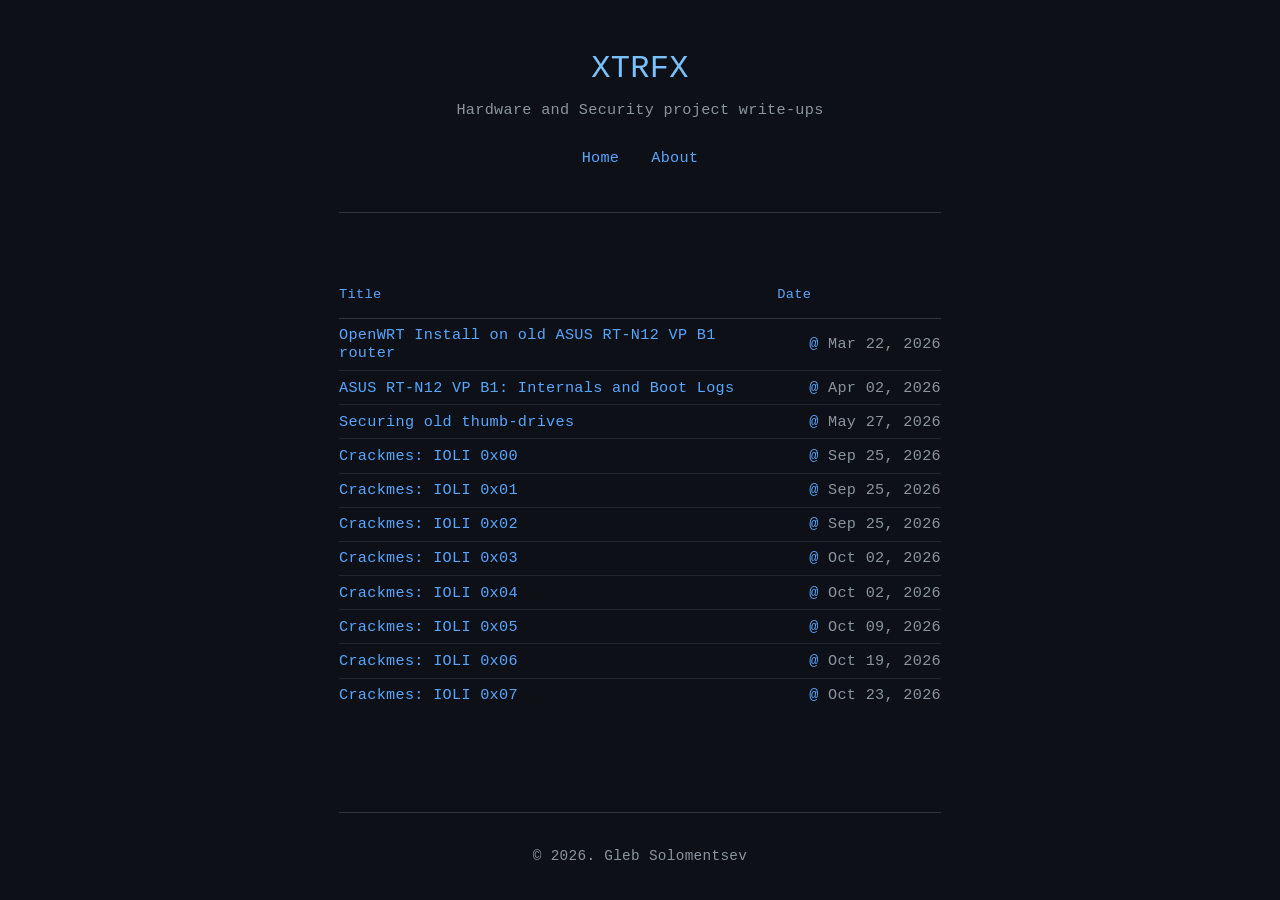
<file: index.html>
<DOCTYPE html>
<html lang="en">
<head>
  <meta charset="UTF-8">
  <meta name="viewport" content="width=device-width, initial-scale=1.0">
  <title>XTRFX: Hardware and Security Project write-ups</title>
  <link rel="stylesheet" href="styles/style.css">
</head>
<body>
  <div class="container">
    <header>
      <h1>XTRFX</h1>
      <p>Hardware and Security project write-ups</p>
      <nav>
        <ul>
          <li><a href="/index.html">Home</a></li>
          <li><a href="/about.html">About</a></li>
        </ul>
      </nav>
    </header>

    <main>
      <div class="posts-table">
        <table>
          <thead>
            <tr>
              <th>Title</th>
              <th>Date</th>
            </tr>
          </thead>
          <tbody>
            <tr>
              <td><a href="posts/2026-03-22-asus-rt-n12-openwrt.html">OpenWRT Install on old ASUS RT-N12 VP B1 router</a></td>
              <td>Mar 22, 2026</td>
            </tr>
            <tr>
              <td><a href="/posts/2026-04-02-ASUS_RT_N12_VPB1_Internals_Boot.html">ASUS RT-N12 VP B1: Internals and  Boot Logs</a></td>
              <td>Apr 02, 2026</td>
            </tr>
            <tr>
              <td><a href="/posts/2026-05-27-securing-old-thumbdrives.html">Securing old thumb-drives</a></td>
              <td>May 27, 2026</td>
            </tr>
            <tr>
              <td><a href="/posts/2026-09-25-IOLI_Crackmes_0x00.html">Crackmes: IOLI 0x00</a></td>
              <td>Sep 25, 2026</td>
            </tr>
            <tr>
              <td><a href="/posts/2026-09-25-IOLI_Crackmes_0x01.html">Crackmes: IOLI 0x01</a></td>
              <td>Sep 25, 2026</td>
            </tr>
            <tr>
              <td><a href="/posts/2026-09-25-IOLI_Crackmes_0x02.html">Crackmes: IOLI 0x02</a></td>
              <td>Sep 25, 2026</td>
            </tr>
			<tr>
              <td><a href="/posts/2026-10-02-IOLI_Crackmes_0x03.html">Crackmes: IOLI
0x03</a></td>
              <td>Oct 02, 2026</td>
            </tr>
            <tr>
              <td><a href="/posts/2026-10-02-IOLI_Crackmes_0x04.html">Crackmes: IOLI 0x04</a></td>
              <td>Oct 02, 2026</td>
            </tr>
            <tr>
              <td><a href="/posts/2026-10-09-IOLI_Crackmes_0x05.html">Crackmes: IOLI 0x05</a></td>
              <td>Oct 09, 2026</td>
            </tr>
            <tr>
              <td><a href="/posts/2026-10-19-IOLI_Crackmes_0x06.html">Crackmes: IOLI
0x06</a></td>
              <td>Oct 19, 2026</td>
            </tr>
            <tr>
              <td><a href="/posts/2026-10-23-IOLI_Crackmes_0x07.html">Crackmes: IOLI
0x07</a></td>
              <td>Oct 23, 2026</td>
            </tr>
          </tbody>
        </table>
      </div>
    </main>

    <footer>
      <p>&copy; 2026. Gleb Solomentsev </p>
    </footer>
  </div>
</body>
</html>
</file>
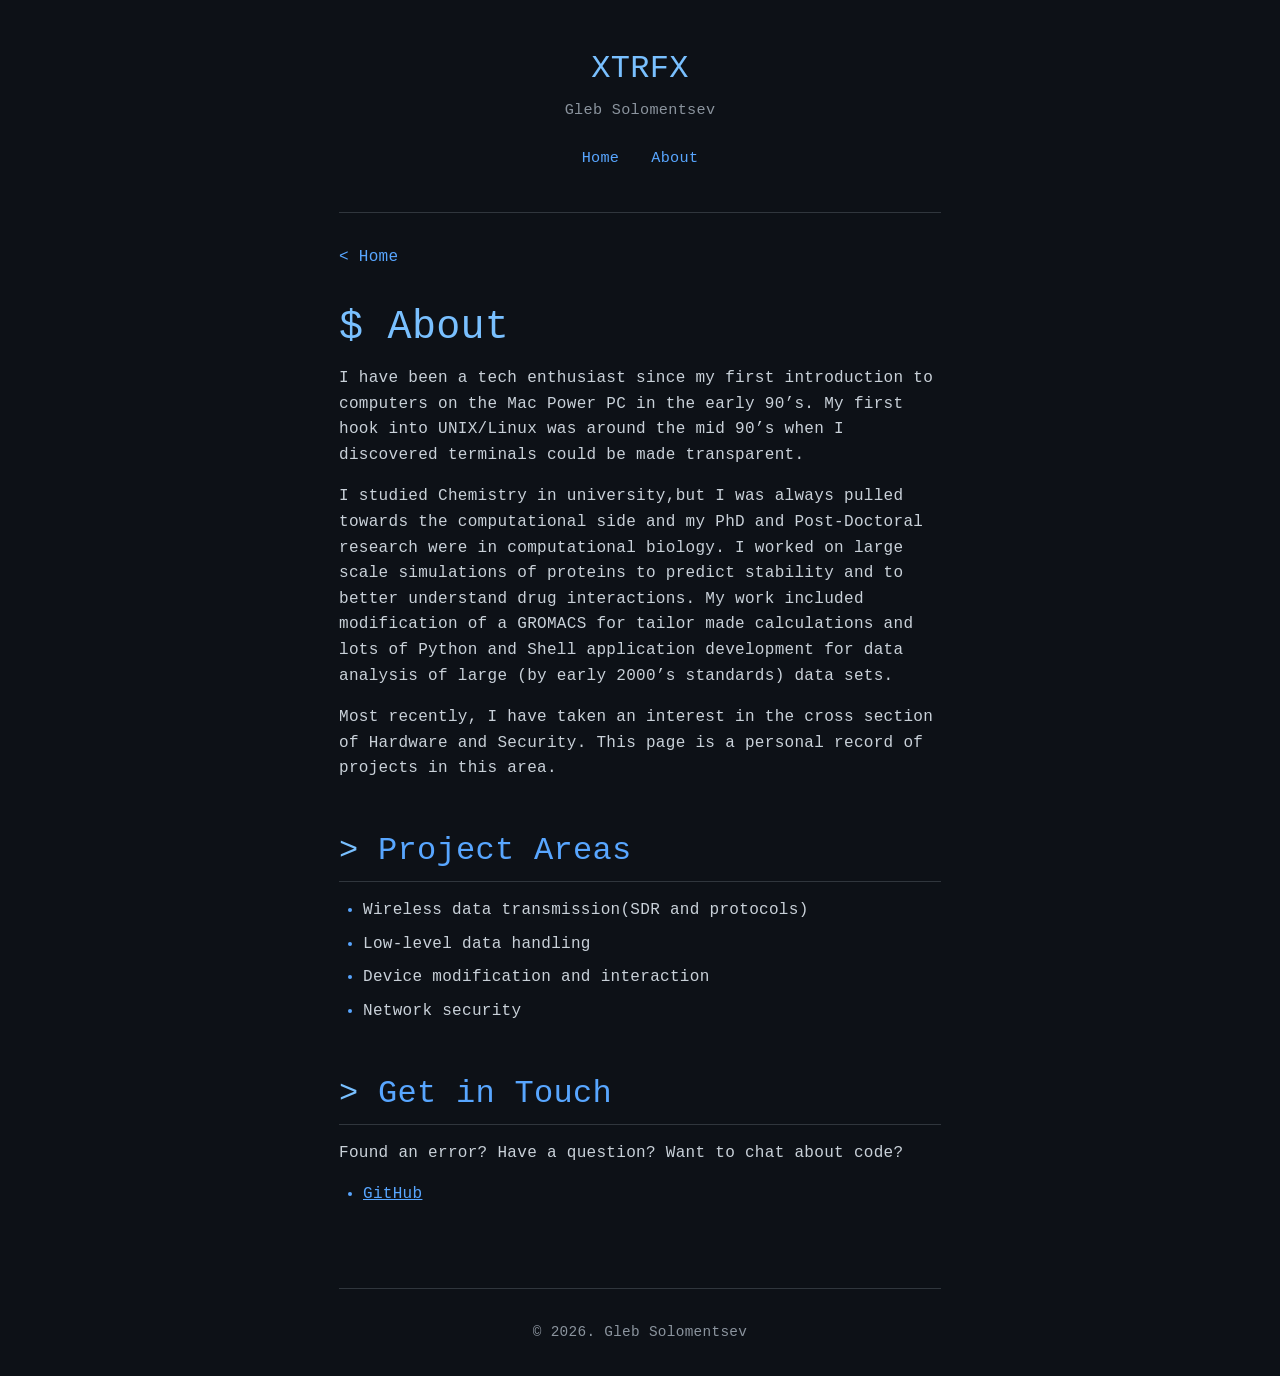
<file: about.html>
<!DOCTYPE html>
<html lang="en">
<head>
  <meta charset="UTF-8">
  <meta name="viewport" content="width=device-width, initial-scale=1.0">
  <title>About</title>
  <link rel="stylesheet" href="styles/style.css">
</head>
<body>
  <div class="container">
    <header>
      <h1>XTRFX</h1>
      <p>Gleb Solomentsev</p>
      <nav>
        <ul>
          <li><a href="/index.html">Home</a></li>
          <li><a href="/about.html">About</a></li>
        </ul>
      </nav>
    </header>

    <main>
      <a href="/" class="back-link">Home</a>
      
      <article>
        <h1>About</h1>

        <p> I have been a tech enthusiast since my first introduction to
computers on the Mac Power PC in the early 90’s. My first hook into UNIX/Linux was around
the mid 90’s when I discovered terminals could be made transparent.  
        </p>
	<p>
I studied Chemistry in university,but I was always pulled towards the computational
side and my PhD and Post-Doctoral research were in computational biology. I worked on
large scale simulations of proteins to predict stability and to better understand drug
interactions. My work included modification of a GROMACS for tailor made calculations
and lots of Python and Shell application development for data analysis of large (by
early 2000’s standards) data sets. 
	</p>
	<p>
Most recently, I have taken an interest in the cross section of Hardware and Security.
This page is a personal record of projects in this area.</p>
	</p>
        <h2>Project Areas</h2>
        <ul>
          <li>Wireless data transmission(SDR and protocols)</li>
          <li>Low-level data handling</li>
          <li>Device modification and interaction</li>
          <li>Network security</li>
        </ul>

        <h2>Get in Touch</h2>
        <p>Found an error? Have a question? Want to chat about code?</p>

        <ul>
          <li><a href="https://github.com/xtrfx">GitHub</a></li>
          <!-- Email Placeholder
          <li><a href="mailto:hello@example.com">mail</a></li>
		  --->
        </ul>

      </article>
    </main>

    <footer>
      <p>&copy; 2026. Gleb Solomentsev </p>
    </footer>
  </div>
</body>
</html>
</file>
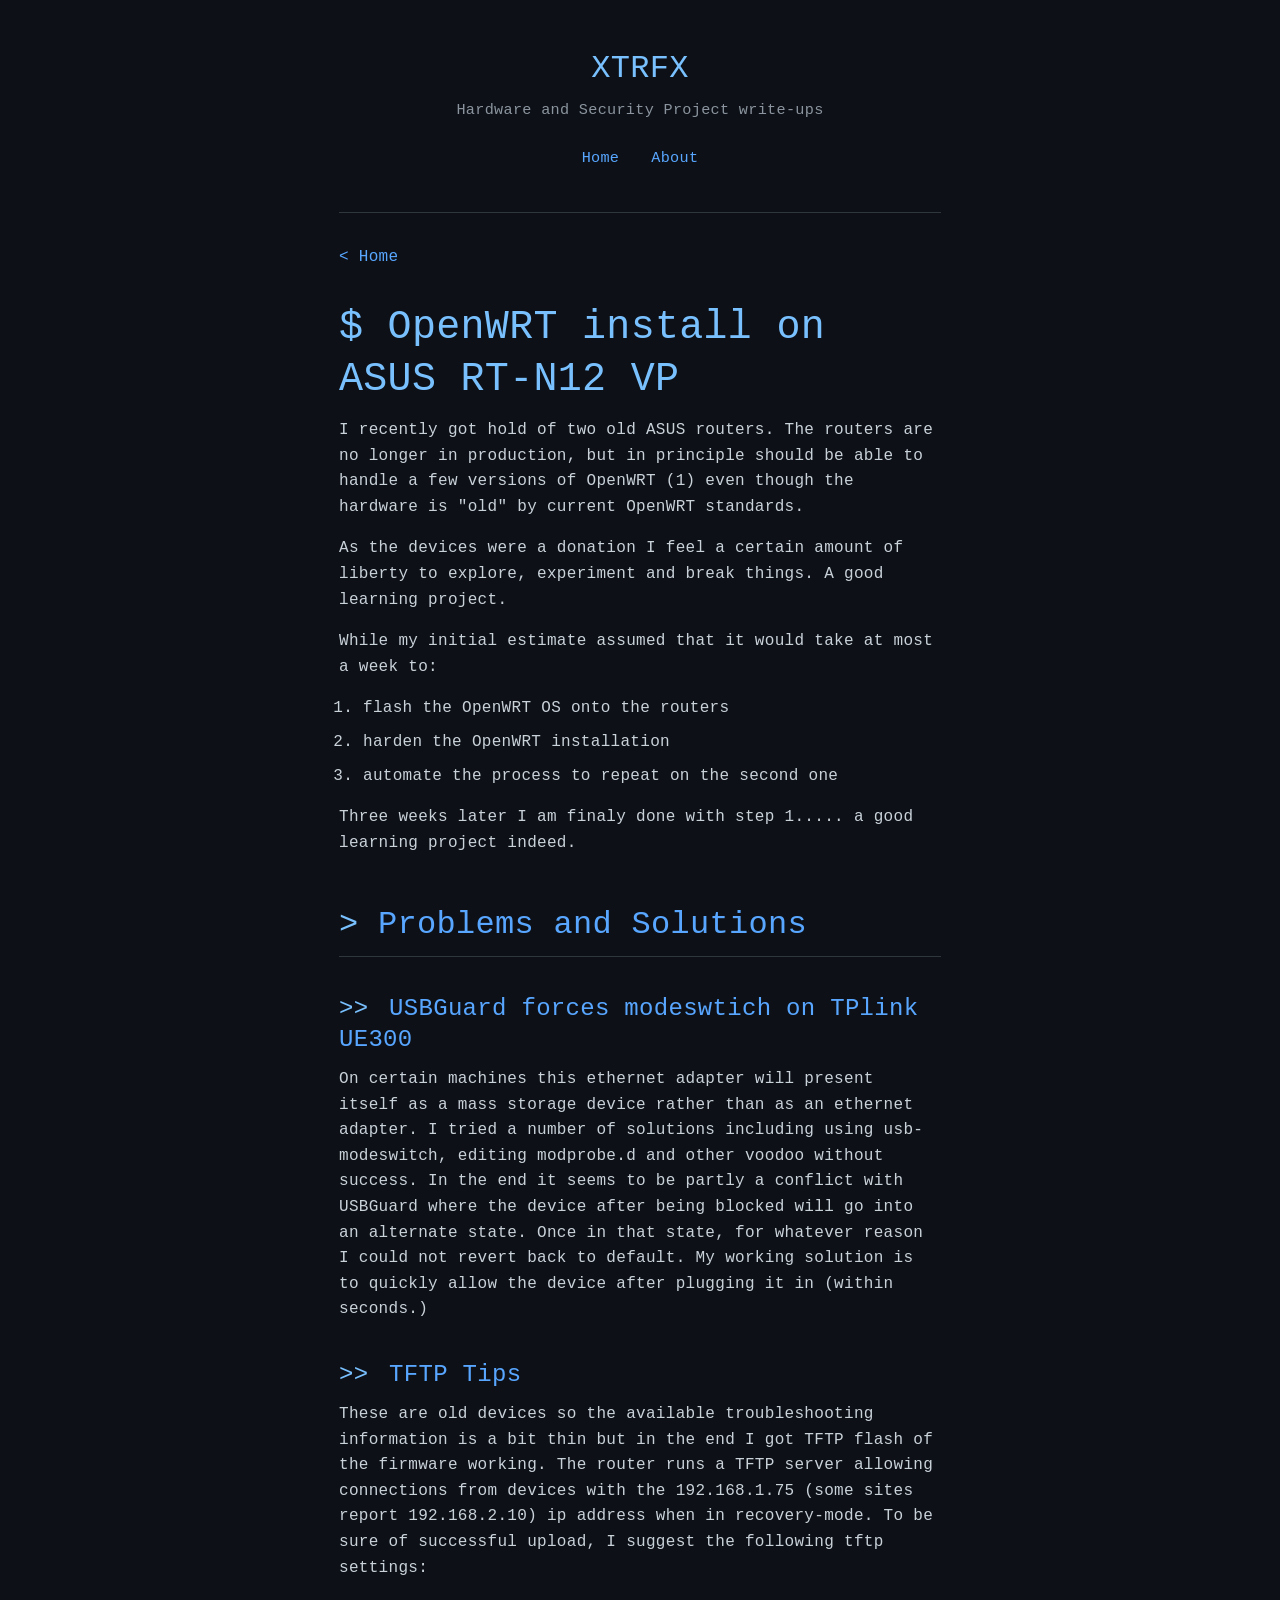
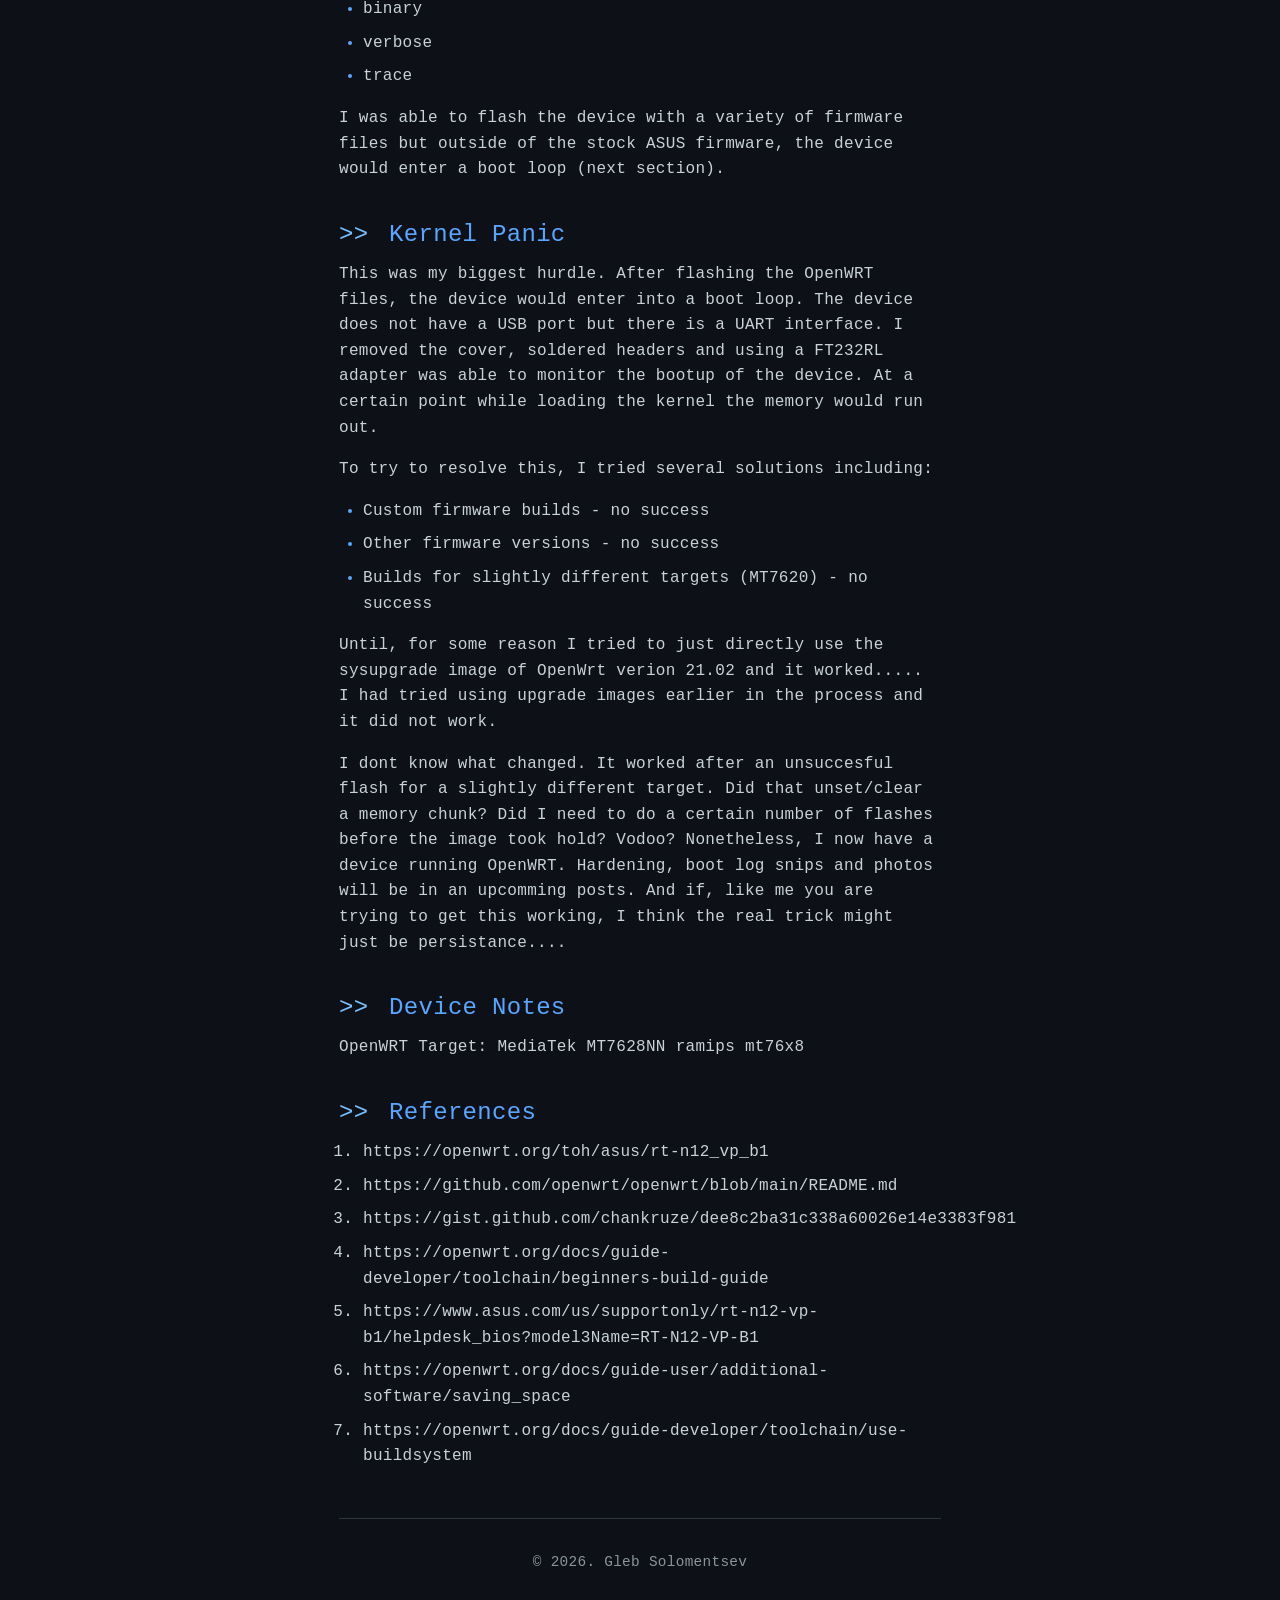
<file: posts/2026-03-22-asus-rt-n12-openwrt.html>
<!DOCTYPE html>
<html lang="en">

<head>
  <meta charset="UTF-8">
  <meta name="viewport" content="width=device-width, initial-scale=1.0">
  <title>2026-03-22-asus-rt-n12-openwrt</title>
  <link rel="stylesheet" href="/styles/style.css">
</head>
<body>
  <div class="container">
    <header>
      <h1>XTRFX</h1>
      <p>Hardware and Security Project write-ups</p>
      <nav>
        <ul>
          <li><a href="/index.html">Home</a></li>
          <li><a href="/about.html">About</a></li>
        </ul>
      </nav>
    </header>
    <main>
      <a href="/" class="back-link">Home</a>
      <article>
<h1>OpenWRT install on ASUS RT-N12 VP</h1>
<p>I recently got hold of two old ASUS routers. The routers are no longer in production, but in
principle should be able to handle a few versions of OpenWRT (1) even though the hardware
is "old" by current OpenWRT standards.</p>
<p>As the devices were a donation I feel a certain amount of liberty to explore, experiment
and break things. A good learning project.</p>
<p>While my initial estimate assumed that it would take at most a week to:</p>
<ol>
<li>flash the OpenWRT OS onto the routers</li>
<li>harden the OpenWRT installation </li>
<li>automate the process to repeat on the second one</li>
</ol>
<p>Three weeks later I am finaly done with step 1..... a good learning project indeed.</p>
<h2>Problems and Solutions</h2>
<h3>USBGuard forces modeswtich on TPlink UE300</h3>
<p>On certain machines this ethernet adapter will present itself as a mass storage device
rather than as an ethernet adapter. I tried a number of solutions including using
usb-modeswitch, editing modprobe.d and other voodoo without success. In the end it seems
to be partly a conflict with USBGuard where the device after being blocked will go into
an alternate state. Once in that state, for whatever reason I could not revert back to
default. My working solution is to quickly allow the device after plugging it in
(within seconds.)</p>
<h3>TFTP Tips</h3>
<p>These are old devices  so the available troubleshooting information is a bit thin
but in the end I got TFTP flash of the firmware working. The router runs a TFTP server
allowing connections from devices with the 192.168.1.75 (some sites report 192.168.2.10)
ip address when in recovery-mode. To be sure of successful upload, I suggest the following tftp settings:</p>
<ul>
<li>binary </li>
<li>verbose</li>
<li>trace  </li>
</ul>
<p>I was able to flash the device with a variety of firmware files but outside of the stock
ASUS firmware, the device would enter a boot loop (next section).  </p>
<h3>Kernel Panic</h3>
<p>This was  my biggest hurdle. After flashing the OpenWRT files, the device would enter into a
boot loop. The device does not have a USB port but there is a UART interface. I removed
the cover, soldered headers and using a FT232RL adapter was able to monitor
the bootup of the device. At a certain point while loading the kernel the
memory would run out.</p>
<p> To try to resolve this, I tried several solutions including: </p>
  <ul>
    <li> Custom firmware builds - no success </li>
    <li> Other firmware versions - no success </li>
    <li> Builds for slightly different targets (MT7620) - no success </li>
  </ul>
<p>
Until, for some reason I tried to just directly use the sysupgrade image of OpenWrt
verion 21.02 and it worked..... I had tried using upgrade images earlier in the process
and it did not work.</p>
<p>
I dont know what changed. It worked after an unsuccesful flash for a 
slightly different target. Did that unset/clear a memory chunk? Did I need to do a certain
number of flashes before the image took hold? Vodoo? Nonetheless, I now have a device 
running OpenWRT. Hardening, boot log snips and photos will be in an upcomming posts. And if,
like me you are trying to get this working, I think the real trick might just be persistance....
</p>
<h3>Device Notes</h3>
<p>OpenWRT Target: MediaTek MT7628NN   ramips  mt76x8</p>
<h3>References</h3>
<ol>
<li>https://openwrt.org/toh/asus/rt-n12_vp_b1</li>
<li>https://github.com/openwrt/openwrt/blob/main/README.md</li>
<li>https://gist.github.com/chankruze/dee8c2ba31c338a60026e14e3383f981</li>
<li>https://openwrt.org/docs/guide-developer/toolchain/beginners-build-guide</li>
<li>https://www.asus.com/us/supportonly/rt-n12-vp-b1/helpdesk_bios?model3Name=RT-N12-VP-B1</li>
<li>https://openwrt.org/docs/guide-user/additional-software/saving_space</li>
<li>https://openwrt.org/docs/guide-developer/toolchain/use-buildsystem</li>
</ol>
      </article>

    <footer>
      <p>&copy; 2026. Gleb Solomentsev </p>
    </footer>

</body>
</html>
</file>
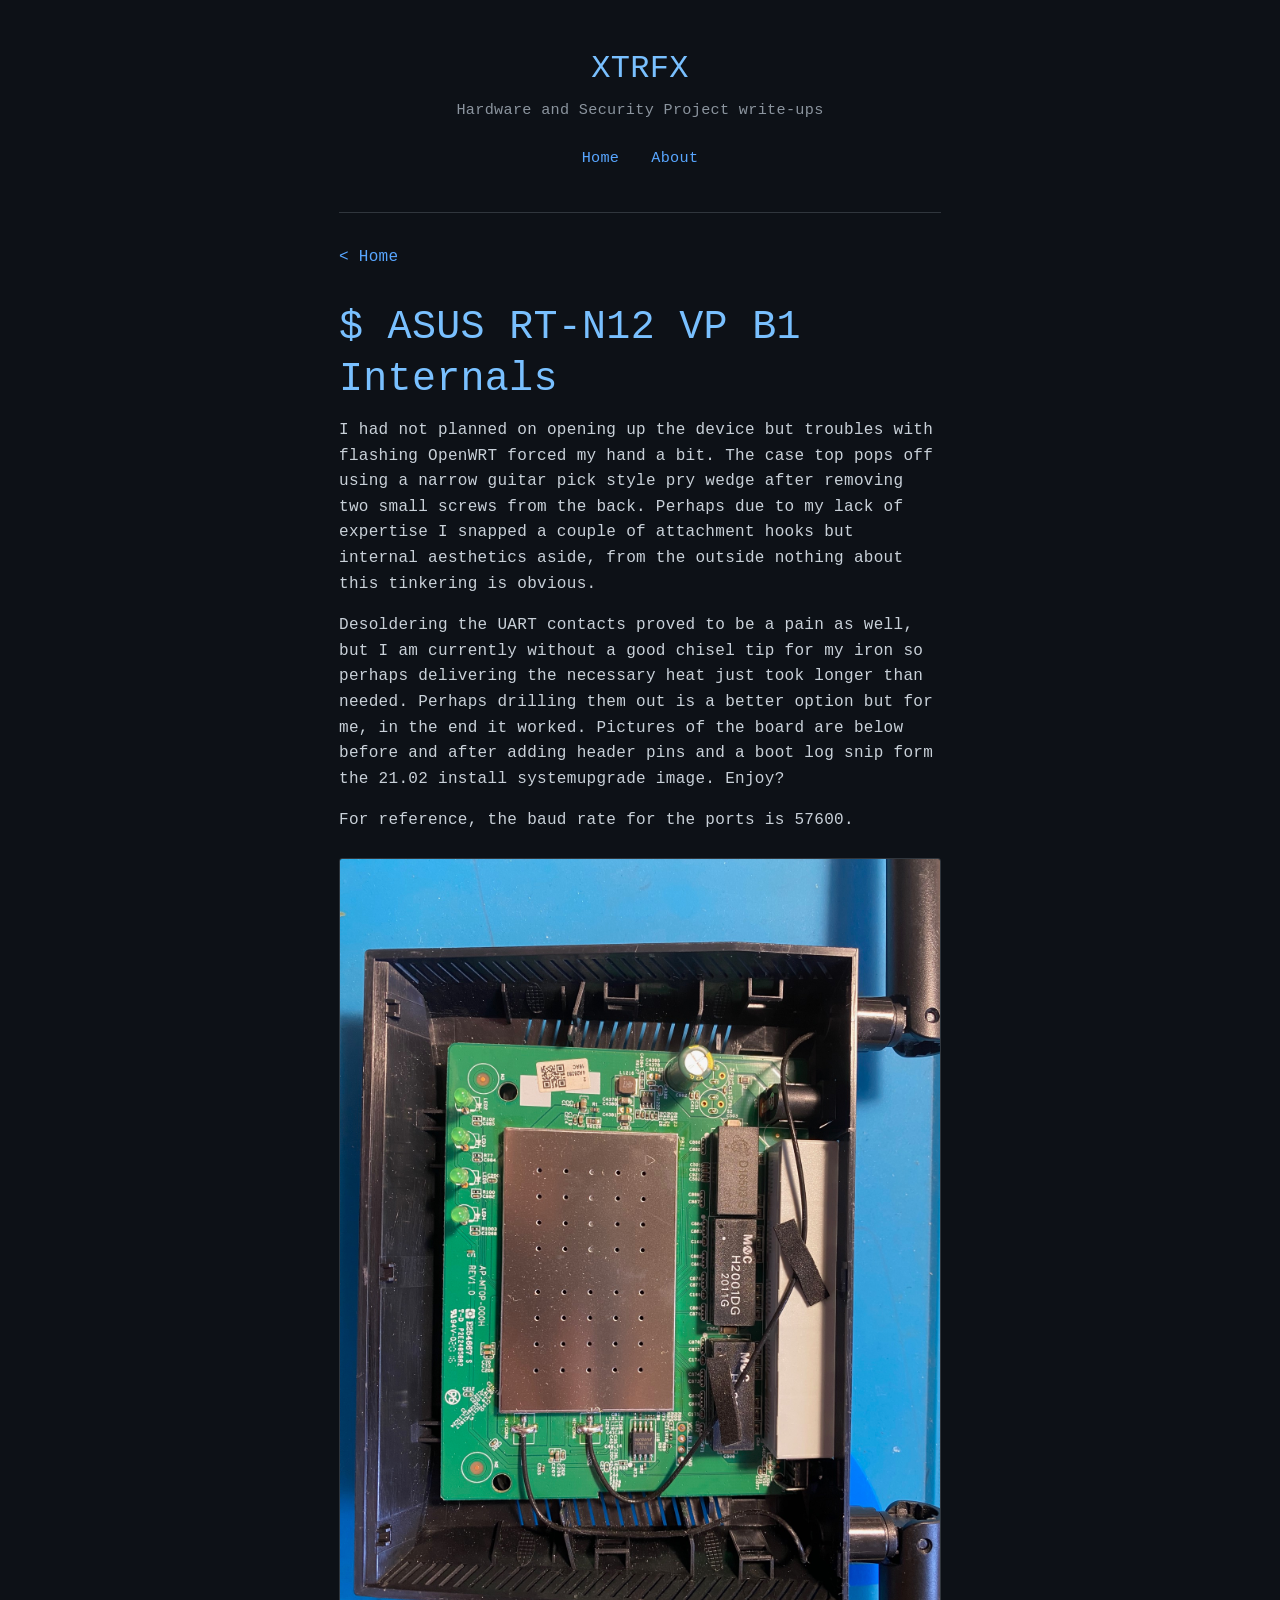
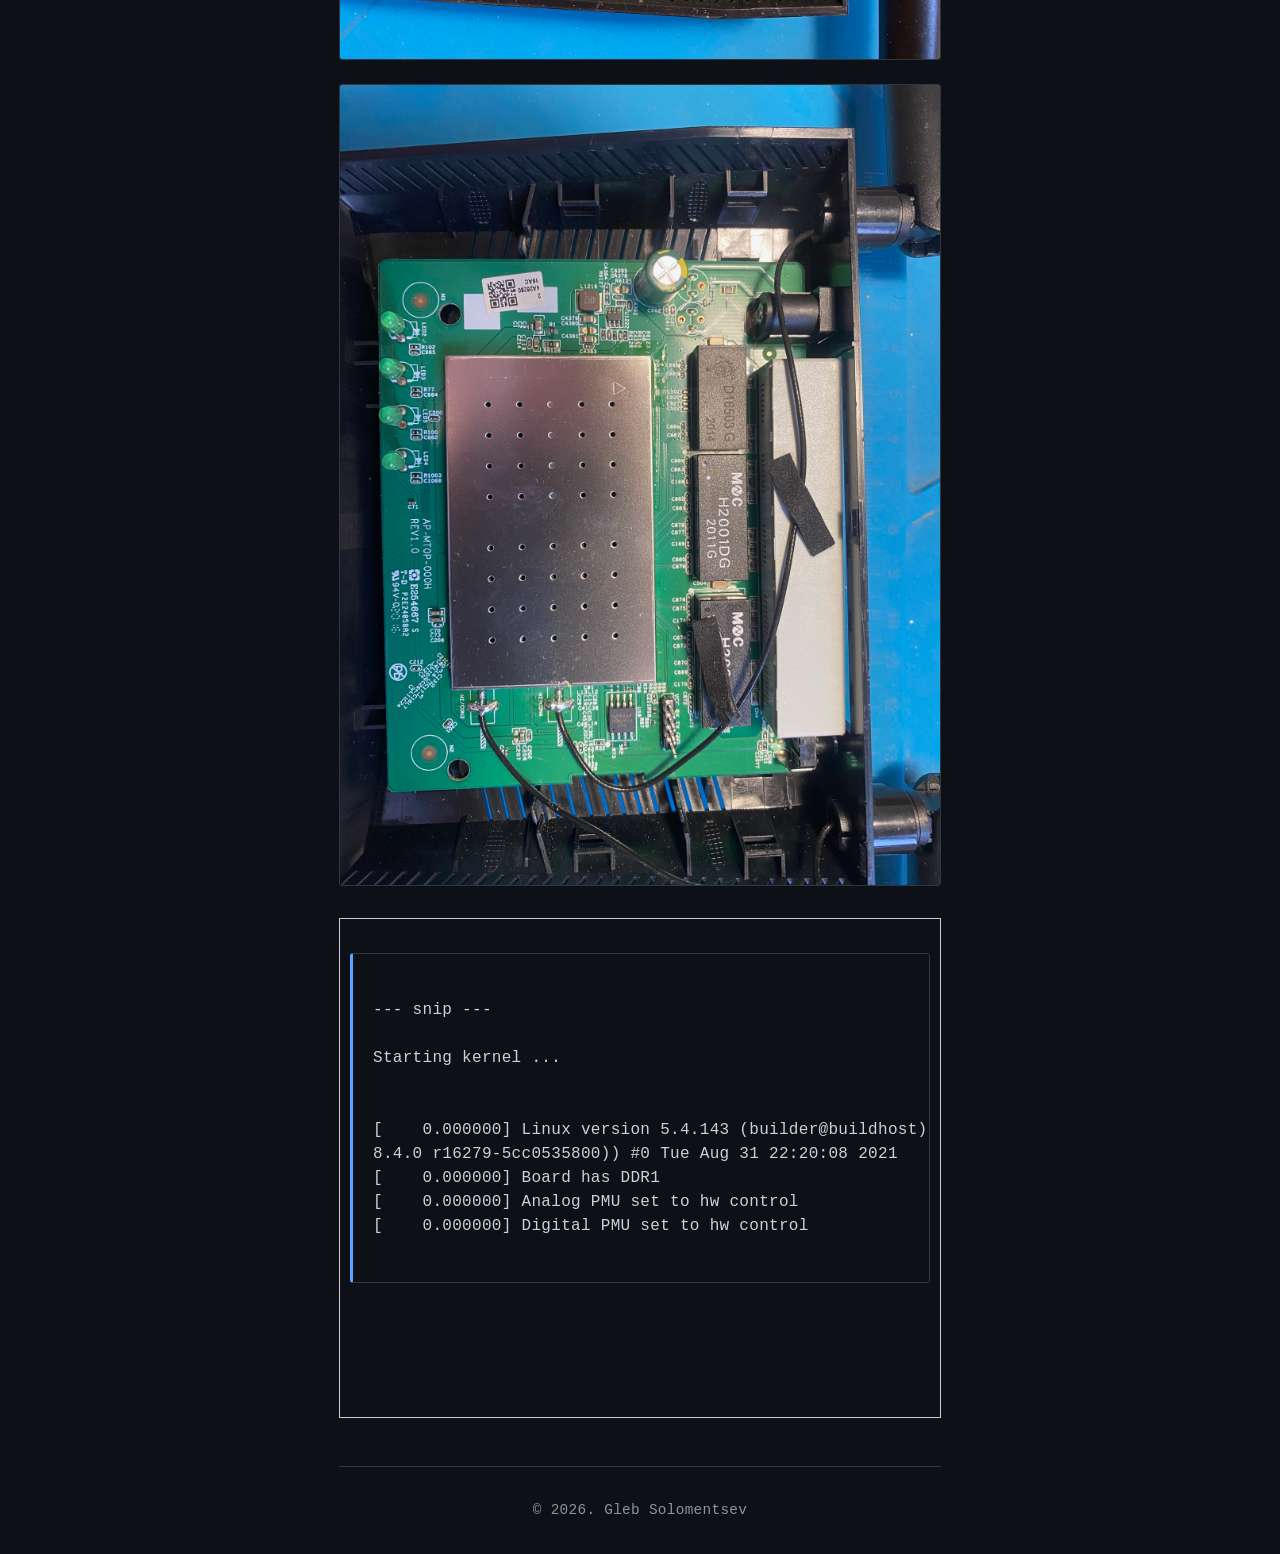
<file: posts/2026-04-02-ASUS_RT_N12_VPB1_Internals_Boot.html>
<!DOCTYPE html>
<html lang="en">

<head>
  <meta charset="UTF-8">
  <meta name="viewport" content="width=device-width, initial-scale=1.0">
  <title>2026-04-02-ASUS_RT_N12_VPB1_Internals_Boot</title>
  <link rel="stylesheet" href="/styles/style.css">
</head>
<body>
  <div class="container">
    <header>
      <h1>XTRFX</h1>
      <p>Hardware and Security Project write-ups</p>
      <nav>
        <ul>
          <li><a href="/index.html">Home</a></li>
          <li><a href="/about.html">About</a></li>
        </ul>
      </nav>
    </header>
    <main>
      <a href="/" class="back-link">Home</a>
      <article>
<h1>ASUS RT-N12 VP B1 Internals</h1>
<p>I had not planned on opening up the device but troubles with flashing OpenWRT forced my
hand a bit. The case top pops off using a narrow guitar pick style pry wedge after
removing two small screws from the back.  Perhaps due to my lack of expertise I snapped
a couple of attachment hooks but internal aesthetics aside, from the outside nothing
about this tinkering is obvious.</p>

<p>Desoldering the UART contacts proved to be a pain as well, but I am currently without a
good chisel tip for my iron so perhaps delivering the necessary heat just took longer
than needed. Perhaps drilling them out is a better option but for me, in the end it
worked. Pictures of the board are below before and after adding header pins and a boot
log snip form the 21.02 install systemupgrade image. Enjoy?</p>

<p> For reference, the baud rate for the ports is 57600.</p>

       <img
	src="/images/asusRTN12VPB1internal.jpg"
	alt="PCB of the router, UART pads in area J1" />
      <img
	src="/images/asusRTN12VPB1withpins.jpg"
	alt="Now with pins added" />
      </article>

      <div class="log" id="log">
<pre>	
--- snip ---

Starting kernel ...


[    0.000000] Linux version 5.4.143 (builder@buildhost) (gcc version 8.4.0 (OpenWrt GCC
8.4.0 r16279-5cc0535800)) #0 Tue Aug 31 22:20:08 2021
[    0.000000] Board has DDR1
[    0.000000] Analog PMU set to hw control
[    0.000000] Digital PMU set to hw control

</pre>
    </div>
    <footer>
      <p>&copy; 2026. Gleb Solomentsev</p>
    </footer>

</body>
</html>
</file>
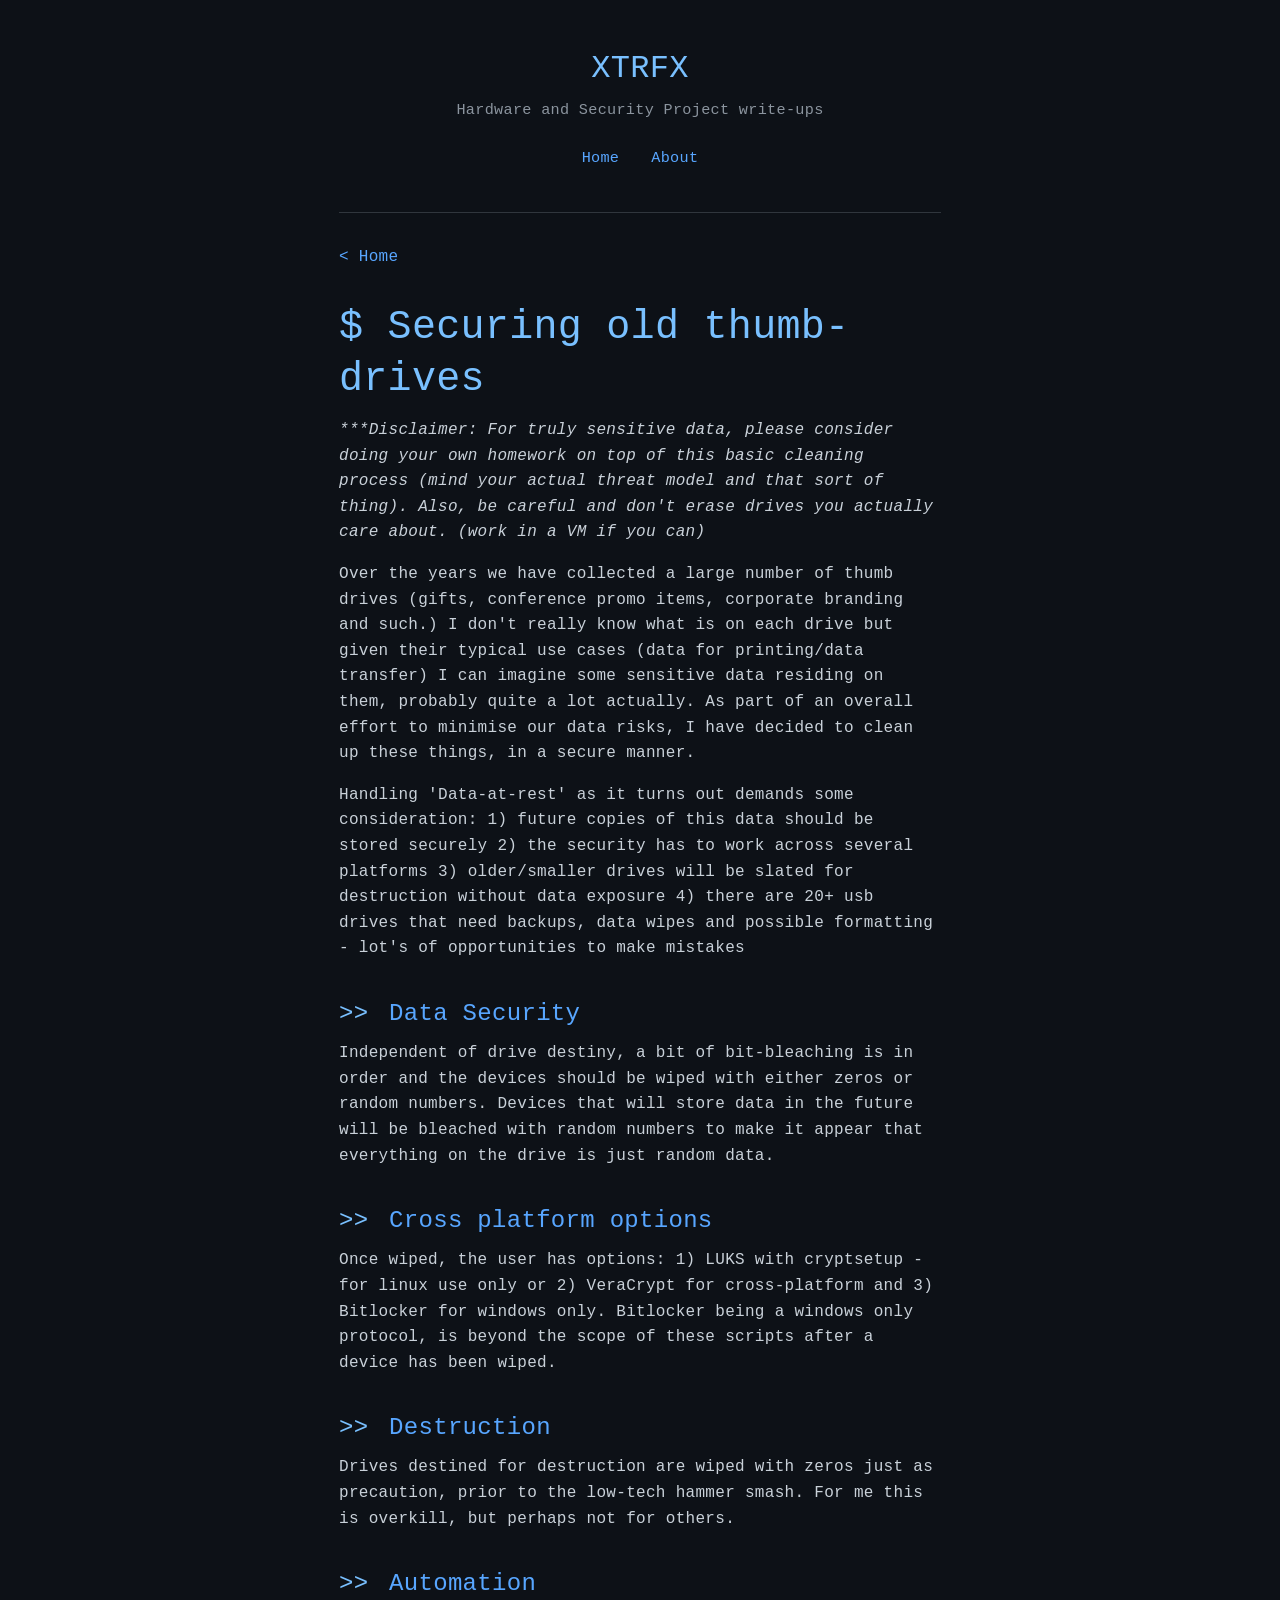
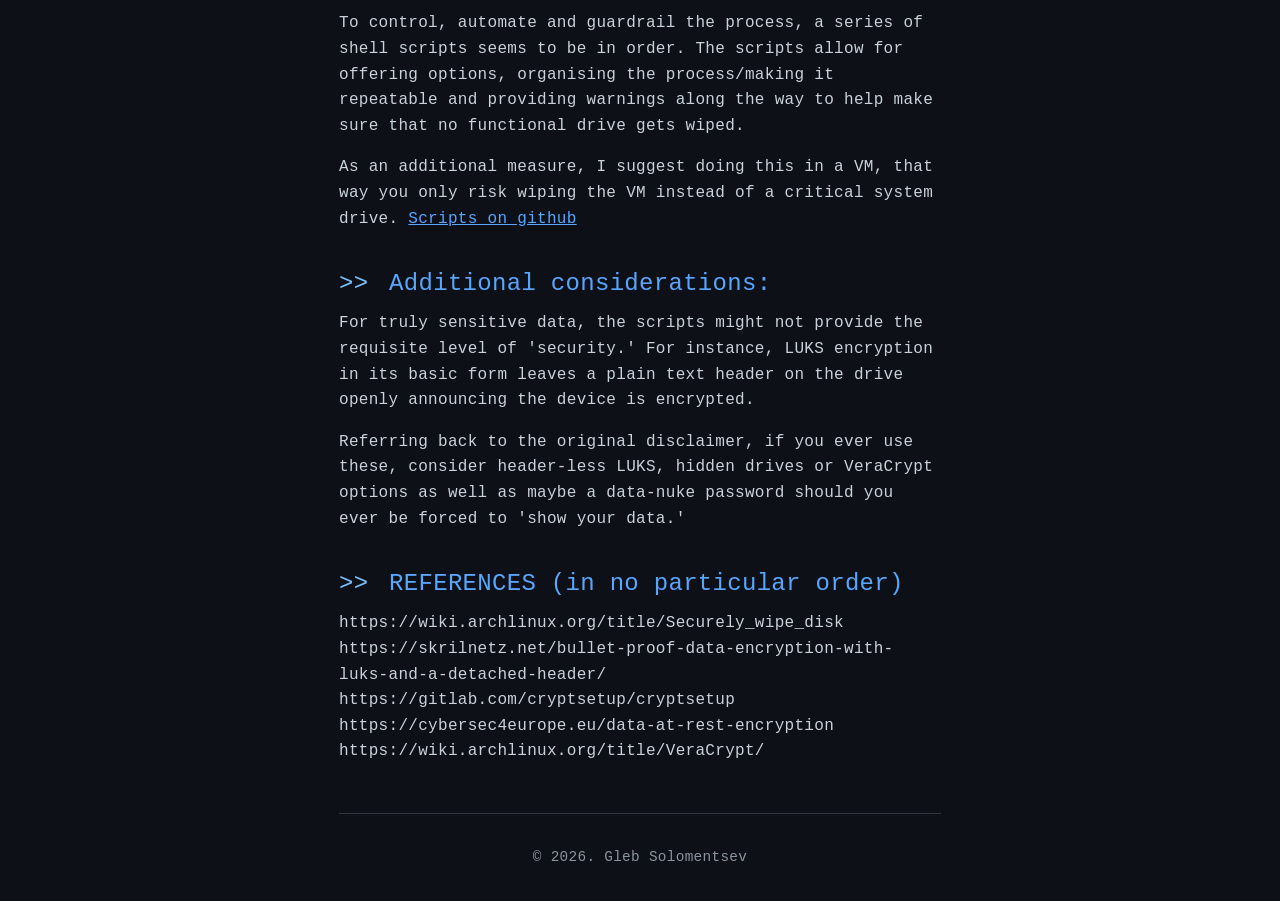
<file: posts/2026-05-27-securing-old-thumbdrives.html>
<!DOCTYPE html>
<html lang="en">

<head>
  <meta charset="UTF-8">
  <meta name="viewport" content="width=device-width, initial-scale=1.0">
  <title>./test.md</title>
  <link rel="stylesheet" href="/styles/style.css">
</head>
<body>
  <div class="container">
    <header>
      <h1>XTRFX</h1>
      <p>Hardware and Security Project write-ups</p>
      <nav>
        <ul>
          <li><a href="/index.html">Home</a></li>
          <li><a href="/about.html">About</a></li>
        </ul>
      </nav>
    </header>
    <main>
      <a href="/" class="back-link">Home</a>
      <article>
<h1>Securing old thumb-drives</h1>
       <p><i>***Disclaimer: For truly sensitive data, please consider doing your own homework on top of this basic cleaning process (mind your actual threat model and that sort of thing). Also, be careful and don't erase drives you actually care about. (work in a VM if you can)</p>
</i>

<p>Over the years we have collected a large number of thumb drives (gifts, conference promo items, corporate branding and such.) I don't really know what is on each drive but given their typical use cases (data for printing/data transfer) I can imagine some sensitive data residing on them, probably quite a lot actually. As part of an overall effort to minimise our data risks, I have decided to clean up these things, in a secure manner.</p>
<p>Handling 'Data-at-rest' as it turns out demands some consideration:
1) future copies of this data should be stored securely
2) the security has to work across several platforms
3) older/smaller drives will be slated for destruction without data exposure
4) there are 20+ usb drives that need backups, data wipes and possible formatting - lot's of opportunities to make mistakes</p>
<h3>Data Security</h3>
<p>Independent of drive destiny, a bit of bit-bleaching is in order and the devices should be wiped with either zeros or random numbers. Devices that will store data in the future will be bleached with random numbers to make it appear that everything on the drive is just random data.</p>
<h3>Cross platform options</h3>
<p>Once wiped, the user has options: 1) LUKS with cryptsetup - for linux use only or 2) VeraCrypt for cross-platform and 3) Bitlocker for windows only. Bitlocker being a windows only protocol, is beyond the scope of these scripts after a device has been wiped.</p>
<h3>Destruction</h3>
<p>Drives destined for destruction are wiped with zeros just as precaution, prior to the low-tech hammer smash. For me this is overkill, but perhaps not for others.</p>
<h3>Automation</h3>
<p>To control, automate and guardrail the process, a series of shell scripts seems to be in order. The scripts allow for offering options, organising the process/making it repeatable and  providing warnings along the way to help make sure that no functional drive gets wiped.</p>
<p>As an additional measure, I suggest doing this in a VM, that way you only risk wiping
the VM instead of a critical system drive. <a href="https://github.com/xtrfx/thumbWipe">Scripts on github</a></p>
<h3>Additional considerations:</h3>
<p>For truly sensitive data, the scripts might not provide the requisite level of 'security.' For instance, LUKS encryption in its basic form leaves a plain text header on the drive openly announcing the device is encrypted. </p>
<p>Referring back to the original disclaimer, if you ever use these, consider header-less LUKS, hidden drives or VeraCrypt options as well as maybe a data-nuke password should you ever be forced to 'show your data.'</p>
<h3>REFERENCES (in no particular order)</h3>
https://wiki.archlinux.org/title/Securely_wipe_disk
https://skrilnetz.net/bullet-proof-data-encryption-with-luks-and-a-detached-header/
https://gitlab.com/cryptsetup/cryptsetup
https://cybersec4europe.eu/data-at-rest-encryption
https://wiki.archlinux.org/title/VeraCrypt/
      </article>

    <footer>
      <p>&copy; 2026. Gleb Solomentsev</p>
    </footer>

</body>
</html>
</file>
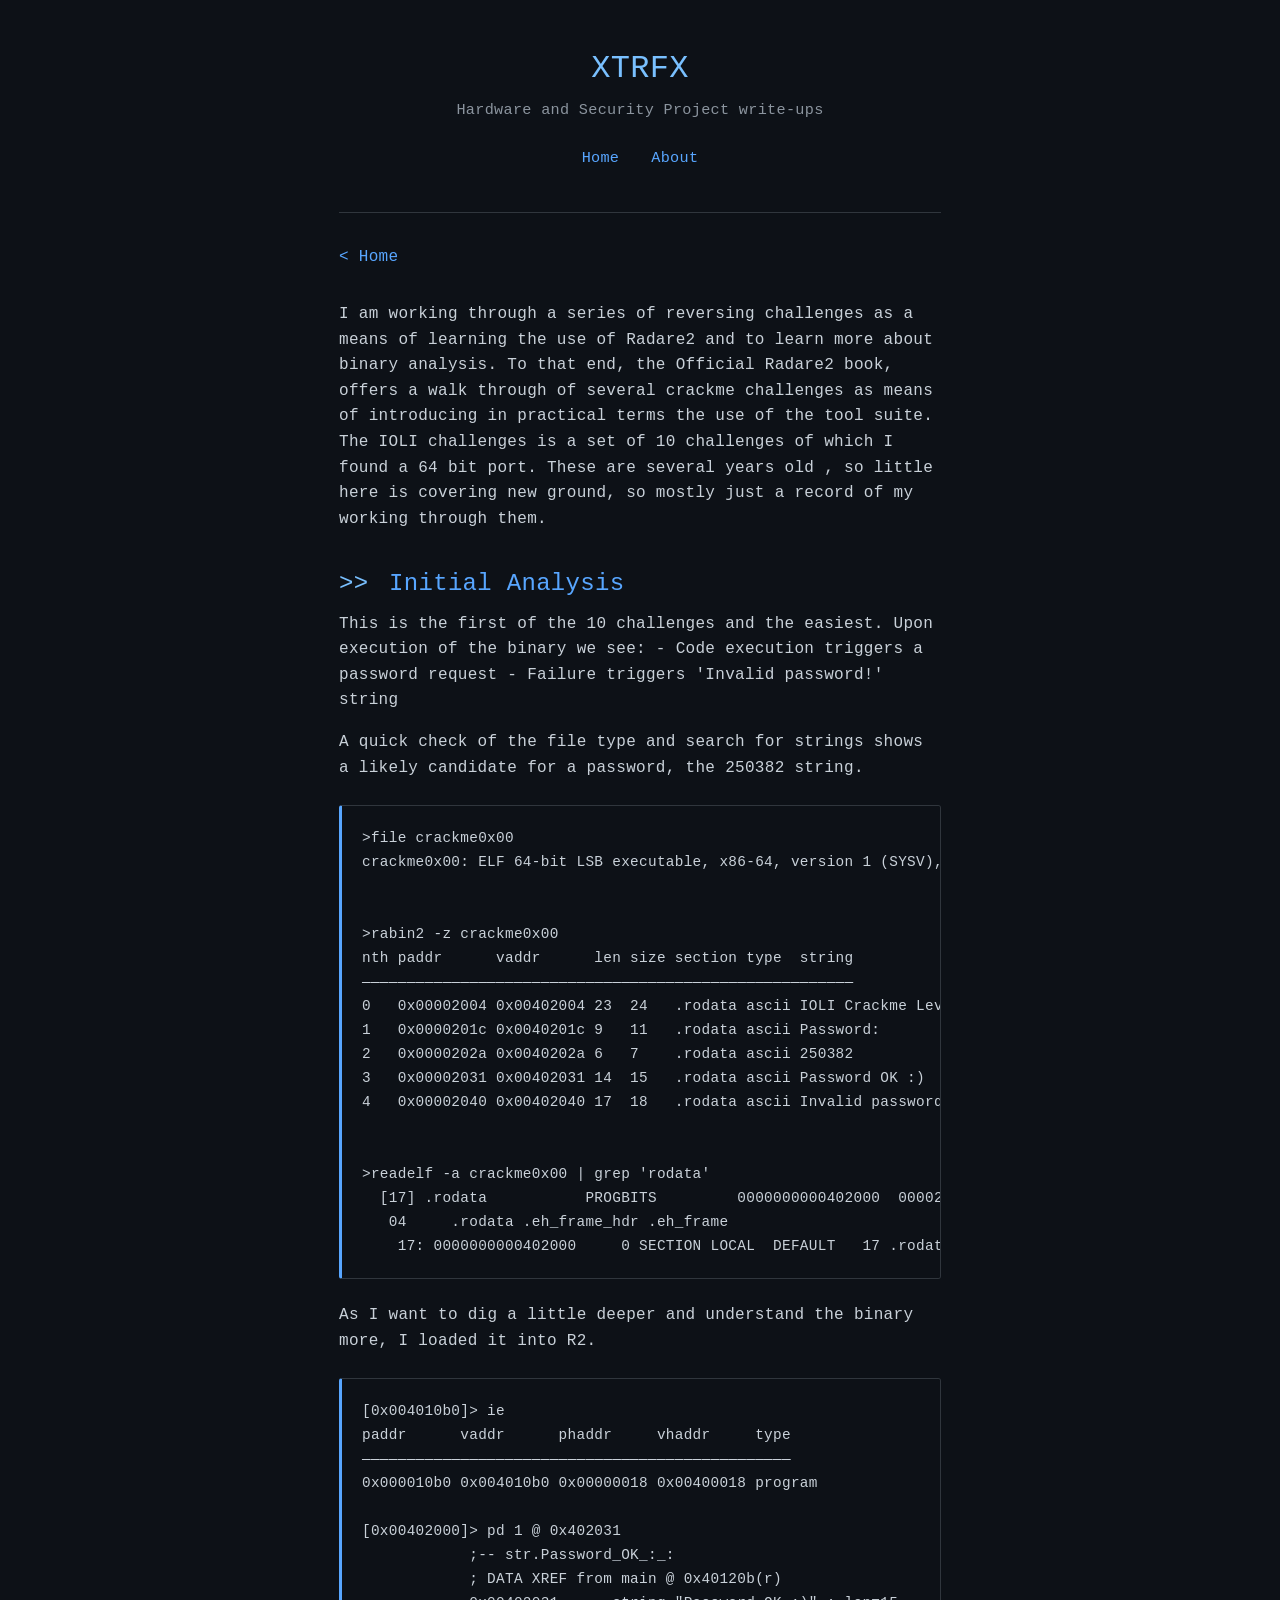
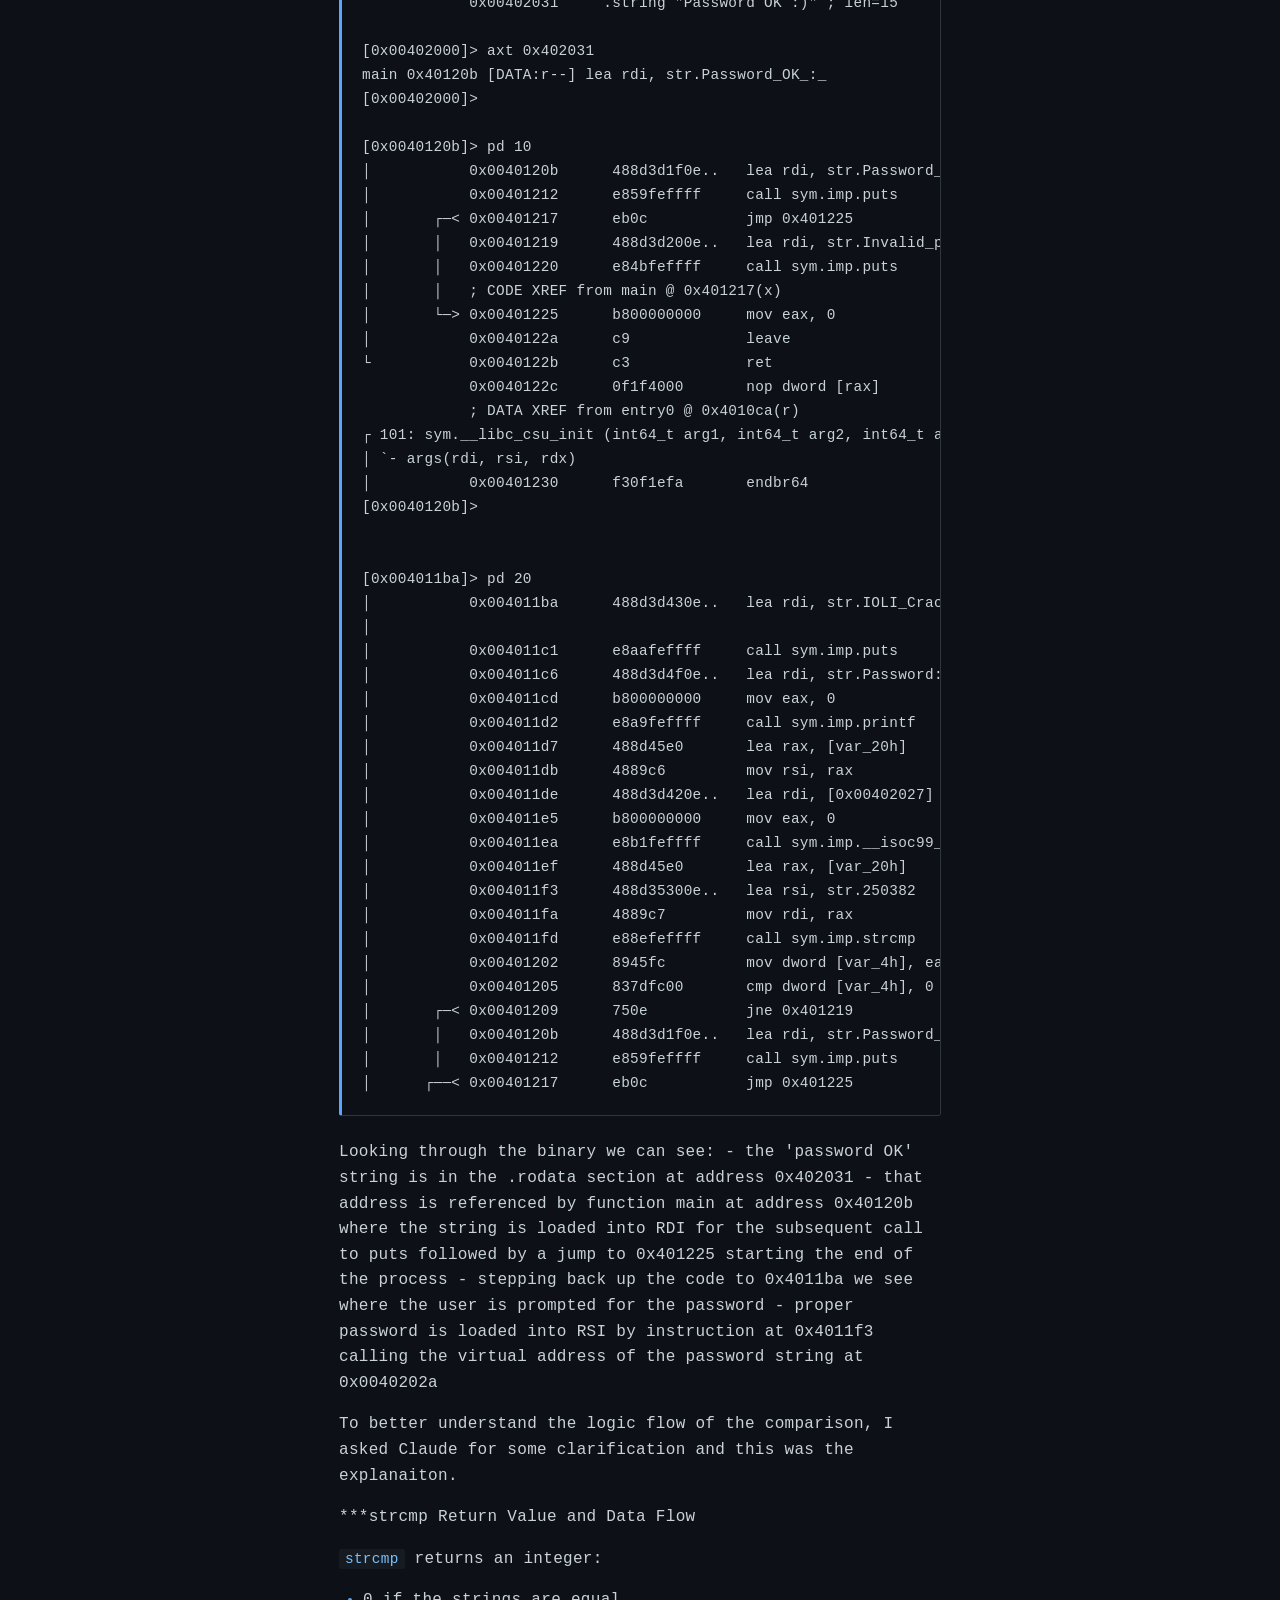
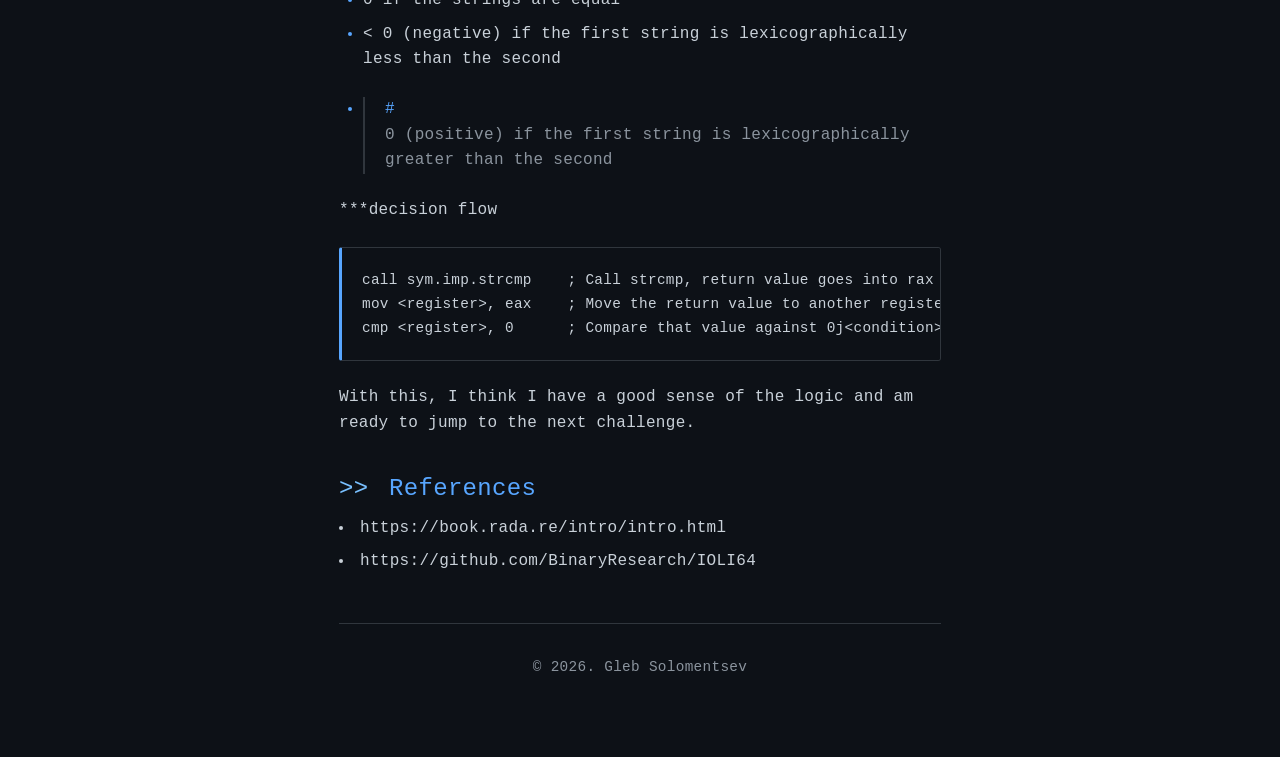
<file: posts/2026-09-25-IOLI_Crackmes_0x00.html>
<!DOCTYPE html>
<html lang="en">

<head>
  <meta charset="UTF-8">
  <meta name="viewport" content="width=device-width, initial-scale=1.0">
  <title>2026-09-25-IOLI_Crackmes_0x00</title>
  <link rel="stylesheet" href="/styles/style.css">
</head>
<body>
  <div class="container">
    <header>
      <h1>XTRFX</h1>
      <p>Hardware and Security Project write-ups</p>
      <nav>
        <ul>
          <li><a href="/index.html">Home</a></li>
          <li><a href="/about.html">About</a></li>
        </ul>
      </nav>
    </header>
    <main>
      <a href="/" class="back-link">Home</a>
      <article>
       <p>I am working through a series of reversing challenges as a means of learning the use of Radare2 and to learn more about binary analysis. To that end, the Official Radare2 book, offers a walk through of several crackme challenges as means of introducing in practical terms the use of the tool suite. The IOLI challenges is a set of 10 challenges of which I found a 64 bit port. These are several years old , so little here is covering new ground, so mostly just a record of my working through them.</p>
<h3>Initial Analysis</h3>
<p>This is the first of the 10 challenges and the easiest. Upon execution of the binary we see:
- Code execution triggers a password request
- Failure triggers 'Invalid password!' string</p>
<p>A quick check of the file type and search for strings shows a likely candidate for a password, the 250382 string. </p>
<pre class="codehilite"><code class="language-bash">&gt;file crackme0x00
crackme0x00: ELF 64-bit LSB executable, x86-64, version 1 (SYSV), dynamically linked, interpreter /lib64/ld-linux-x86-64.so.2, BuildID[sha1]=3b9b1f0affa1210add9cc52f41a410510e936a72, for GNU/Linux 3.2.0, not stripped


&gt;rabin2 -z crackme0x00
nth paddr      vaddr      len size section type  string
―――――――――――――――――――――――――――――――――――――――――――――――――――――――
0   0x00002004 0x00402004 23  24   .rodata ascii IOLI Crackme Level 0x00
1   0x0000201c 0x0040201c 9   11   .rodata ascii Password:
2   0x0000202a 0x0040202a 6   7    .rodata ascii 250382
3   0x00002031 0x00402031 14  15   .rodata ascii Password OK :)
4   0x00002040 0x00402040 17  18   .rodata ascii Invalid password!


&gt;readelf -a crackme0x00 | grep 'rodata'
  [17] .rodata           PROGBITS         0000000000402000  00002000
   04     .rodata .eh_frame_hdr .eh_frame 
    17: 0000000000402000     0 SECTION LOCAL  DEFAULT   17 .rodata
</code></pre>

<p>As I want to dig a little deeper and understand the binary more, I loaded it into R2. </p>
<pre class="codehilite"><code class="language-bash">[0x004010b0]&gt; ie
paddr      vaddr      phaddr     vhaddr     type
――――――――――――――――――――――――――――――――――――――――――――――――
0x000010b0 0x004010b0 0x00000018 0x00400018 program

[0x00402000]&gt; pd 1 @ 0x402031
            ;-- str.Password_OK_:_:
            ; DATA XREF from main @ 0x40120b(r)
            0x00402031     .string &quot;Password OK :)&quot; ; len=15

[0x00402000]&gt; axt 0x402031
main 0x40120b [DATA:r--] lea rdi, str.Password_OK_:_
[0x00402000]&gt; 

[0x0040120b]&gt; pd 10
│           0x0040120b      488d3d1f0e..   lea rdi, str.Password_OK_:_ ; 0x402031 ; &quot;Password OK :)&quot;
│           0x00401212      e859feffff     call sym.imp.puts           ; int puts(const char *s)
│       ┌─&lt; 0x00401217      eb0c           jmp 0x401225
│       │   0x00401219      488d3d200e..   lea rdi, str.Invalid_password_ ; 0x402040 ; &quot;Invalid password!&quot;
│       │   0x00401220      e84bfeffff     call sym.imp.puts           ; int puts(const char *s)
│       │   ; CODE XREF from main @ 0x401217(x)
│       └─&gt; 0x00401225      b800000000     mov eax, 0
│           0x0040122a      c9             leave
└           0x0040122b      c3             ret
            0x0040122c      0f1f4000       nop dword [rax]
            ; DATA XREF from entry0 @ 0x4010ca(r)
┌ 101: sym.__libc_csu_init (int64_t arg1, int64_t arg2, int64_t arg3);
│ `- args(rdi, rsi, rdx)
│           0x00401230      f30f1efa       endbr64
[0x0040120b]&gt; 


[0x004011ba]&gt; pd 20
│           0x004011ba      488d3d430e..   lea rdi, str.IOLI_Crackme_Level_0x00 ; str.IOLI_Crackme_Level_0x00
│                                                                      ; 0x402004 ; &quot;IOLI Crackme Level 0x00&quot;                                                
│           0x004011c1      e8aafeffff     call sym.imp.puts           ; int puts(const char *s)
│           0x004011c6      488d3d4f0e..   lea rdi, str.Password:      ; 0x40201c ; &quot;Password:&quot;
│           0x004011cd      b800000000     mov eax, 0
│           0x004011d2      e8a9feffff     call sym.imp.printf         ; int printf(const char *format, ...)
│           0x004011d7      488d45e0       lea rax, [var_20h]
│           0x004011db      4889c6         mov rsi, rax
│           0x004011de      488d3d420e..   lea rdi, [0x00402027]       ; &quot;%s&quot;
│           0x004011e5      b800000000     mov eax, 0
│           0x004011ea      e8b1feffff     call sym.imp.__isoc99_scanf ; int scanf(const char *format, ...)
│           0x004011ef      488d45e0       lea rax, [var_20h]
│           0x004011f3      488d35300e..   lea rsi, str.250382         ; 0x40202a ; &quot;250382&quot;
│           0x004011fa      4889c7         mov rdi, rax
│           0x004011fd      e88efeffff     call sym.imp.strcmp         ; int strcmp(const char *s1, const char *s2)
│           0x00401202      8945fc         mov dword [var_4h], eax
│           0x00401205      837dfc00       cmp dword [var_4h], 0
│       ┌─&lt; 0x00401209      750e           jne 0x401219
│       │   0x0040120b      488d3d1f0e..   lea rdi, str.Password_OK_:_ ; 0x402031 ; &quot;Password OK :)&quot;
│       │   0x00401212      e859feffff     call sym.imp.puts           ; int puts(const char *s)
│      ┌──&lt; 0x00401217      eb0c           jmp 0x401225
</code></pre>

<p>Looking through the binary we can see:
- the 'password OK' string is in the .rodata section at address 0x402031
- that address is referenced by function main at address 0x40120b where the string is loaded into RDI for the subsequent call to puts followed by a jump to 0x401225 starting the end of the process
- stepping back up the code to 0x4011ba we see where the user is prompted for the password 
- proper password is loaded into RSI by instruction at 0x4011f3 calling the virtual address of the password string at 0x0040202a</p>
<p>To better understand the logic flow of the comparison, I asked Claude for some clarification and this was the explanaiton. </p>
<p>***strcmp Return Value and Data Flow</p>
<p><code>strcmp</code> returns an integer:</p>
<ul>
<li>0 if the strings are equal</li>
<li>&lt; 0 (negative) if the first string is lexicographically less than the second</li>
<li>
<blockquote>
<p>0 (positive) if the first string is lexicographically greater than the second</p>
</blockquote>
</li>
</ul>
<p>***decision flow</p>
<pre class="codehilite"><code>call sym.imp.strcmp    ; Call strcmp, return value goes into rax (or eax on 32-bit)
mov &lt;register&gt;, eax    ; Move the return value to another register (or memory)
cmp &lt;register&gt;, 0      ; Compare that value against 0j&lt;condition&gt; &lt;addr&gt;    ; Jump based on the comparison (je, jne, jl, jg, etc.)
</code></pre>

<p>With this, I think I have a good sense of the logic and am ready to jump to the next challenge.</p>
<h3>References</h3>
<li>https://book.rada.re/intro/intro.html</li>
<li>https://github.com/BinaryResearch/IOLI64</li>
      </article>

    <footer>
      <p>&copy; 2026. Gleb Solomentsev</p>
    </footer>

</body>
</html>
</file>
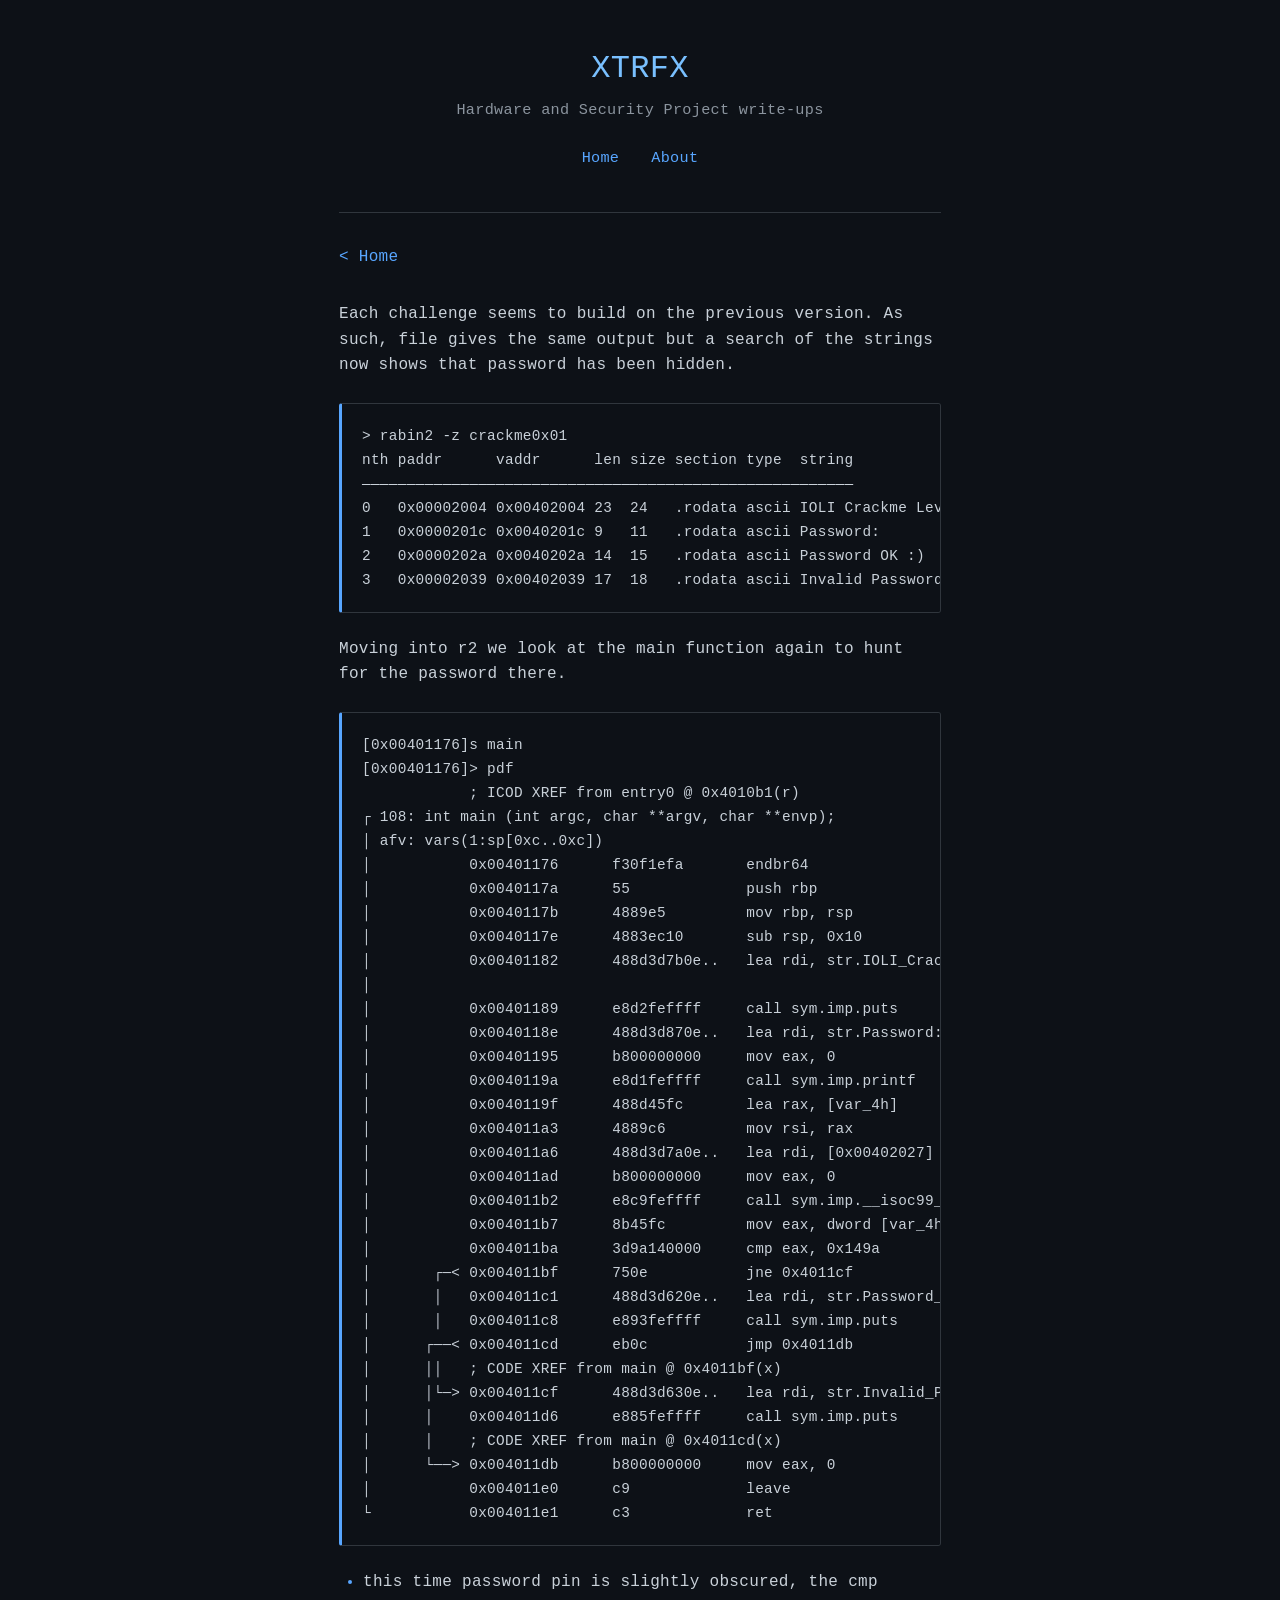
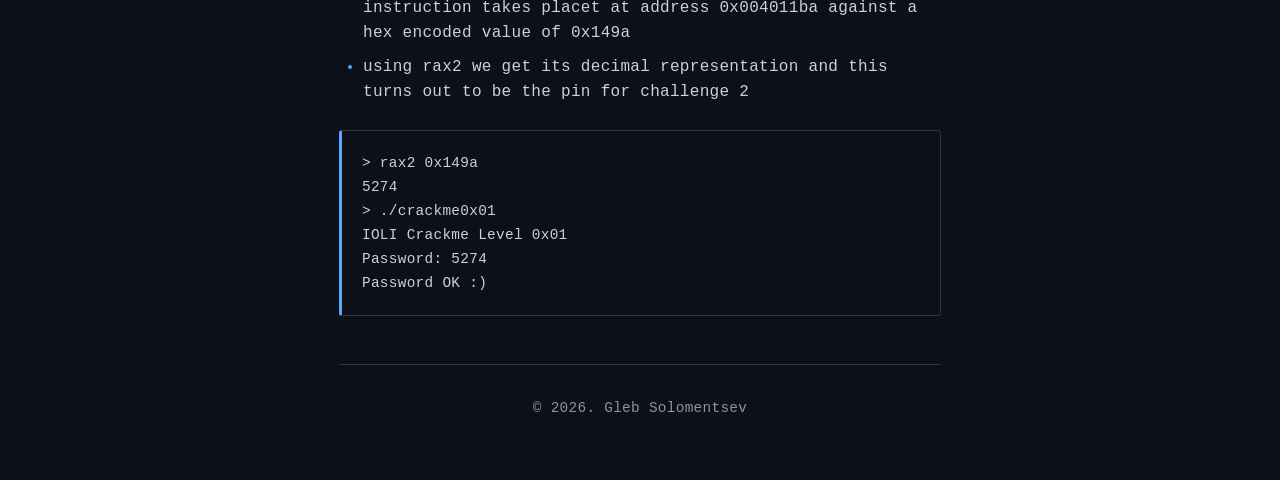
<file: posts/2026-09-25-IOLI_Crackmes_0x01.html>
<!DOCTYPE html>
<html lang="en">

<head>
  <meta charset="UTF-8">
  <meta name="viewport" content="width=device-width, initial-scale=1.0">
  <title>2026-09-25-IOLI_Crackmes_0x01</title>
  <link rel="stylesheet" href="/styles/style.css">
</head>
<body>
  <div class="container">
    <header>
      <h1>XTRFX</h1>
      <p>Hardware and Security Project write-ups</p>
      <nav>
        <ul>
          <li><a href="/index.html">Home</a></li>
          <li><a href="/about.html">About</a></li>
        </ul>
      </nav>
    </header>
    <main>
      <a href="/" class="back-link">Home</a>
      <article>
       <p>Each challenge seems to build on the previous version. As such, file gives the same output but a search of the strings now shows that password has been hidden. </p>
<pre class="codehilite"><code class="language-bash">&gt; rabin2 -z crackme0x01 
nth paddr      vaddr      len size section type  string
―――――――――――――――――――――――――――――――――――――――――――――――――――――――
0   0x00002004 0x00402004 23  24   .rodata ascii IOLI Crackme Level 0x01
1   0x0000201c 0x0040201c 9   11   .rodata ascii Password:
2   0x0000202a 0x0040202a 14  15   .rodata ascii Password OK :)
3   0x00002039 0x00402039 17  18   .rodata ascii Invalid Password!
</code></pre>

<p>Moving into r2 we look at the main function again to hunt for the password there. </p>
<pre class="codehilite"><code class="language-bash">[0x00401176]s main
[0x00401176]&gt; pdf
            ; ICOD XREF from entry0 @ 0x4010b1(r)
┌ 108: int main (int argc, char **argv, char **envp);
│ afv: vars(1:sp[0xc..0xc])
│           0x00401176      f30f1efa       endbr64
│           0x0040117a      55             push rbp
│           0x0040117b      4889e5         mov rbp, rsp
│           0x0040117e      4883ec10       sub rsp, 0x10
│           0x00401182      488d3d7b0e..   lea rdi, str.IOLI_Crackme_Level_0x01 ; str.IOLI_Crackme_Level_0x01
│                                                                      ; 0x402004 ; &quot;IOLI Crackme Level 0x01&quot; ; const char *s                                
│           0x00401189      e8d2feffff     call sym.imp.puts           ; int puts(const char *s)
│           0x0040118e      488d3d870e..   lea rdi, str.Password:      ; 0x40201c ; &quot;Password:&quot; ; const char *format
│           0x00401195      b800000000     mov eax, 0
│           0x0040119a      e8d1feffff     call sym.imp.printf         ; int printf(const char *format, ...)
│           0x0040119f      488d45fc       lea rax, [var_4h]
│           0x004011a3      4889c6         mov rsi, rax                ;  ...
│           0x004011a6      488d3d7a0e..   lea rdi, [0x00402027]       ; &quot;%d&quot; ; const char *format
│           0x004011ad      b800000000     mov eax, 0
│           0x004011b2      e8c9feffff     call sym.imp.__isoc99_scanf ; int scanf(const char *format, ...)
│           0x004011b7      8b45fc         mov eax, dword [var_4h]
│           0x004011ba      3d9a140000     cmp eax, 0x149a
│       ┌─&lt; 0x004011bf      750e           jne 0x4011cf
│       │   0x004011c1      488d3d620e..   lea rdi, str.Password_OK_:_ ; 0x40202a ; &quot;Password OK :)&quot; ; const char *s
│       │   0x004011c8      e893feffff     call sym.imp.puts           ; int puts(const char *s)
│      ┌──&lt; 0x004011cd      eb0c           jmp 0x4011db
│      ││   ; CODE XREF from main @ 0x4011bf(x)
│      │└─&gt; 0x004011cf      488d3d630e..   lea rdi, str.Invalid_Password_ ; 0x402039 ; &quot;Invalid Password!&quot; ; const char *s
│      │    0x004011d6      e885feffff     call sym.imp.puts           ; int puts(const char *s)
│      │    ; CODE XREF from main @ 0x4011cd(x)
│      └──&gt; 0x004011db      b800000000     mov eax, 0
│           0x004011e0      c9             leave
└           0x004011e1      c3             ret
</code></pre>

<ul>
<li>this time password pin is slightly obscured, the cmp instruction takes placet at address 0x004011ba against a hex encoded value of  0x149a</li>
<li>using rax2 we get its decimal representation and this turns out to be the pin for challenge 2</li>
</ul>
<pre class="codehilite"><code class="language-bash">&gt; rax2 0x149a
5274
&gt; ./crackme0x01 
IOLI Crackme Level 0x01
Password: 5274
Password OK :)
</code></pre>
      </article>

    <footer>
      <p>&copy; 2026. Gleb Solomentsev</p>
    </footer>

</body>
</html>
</file>
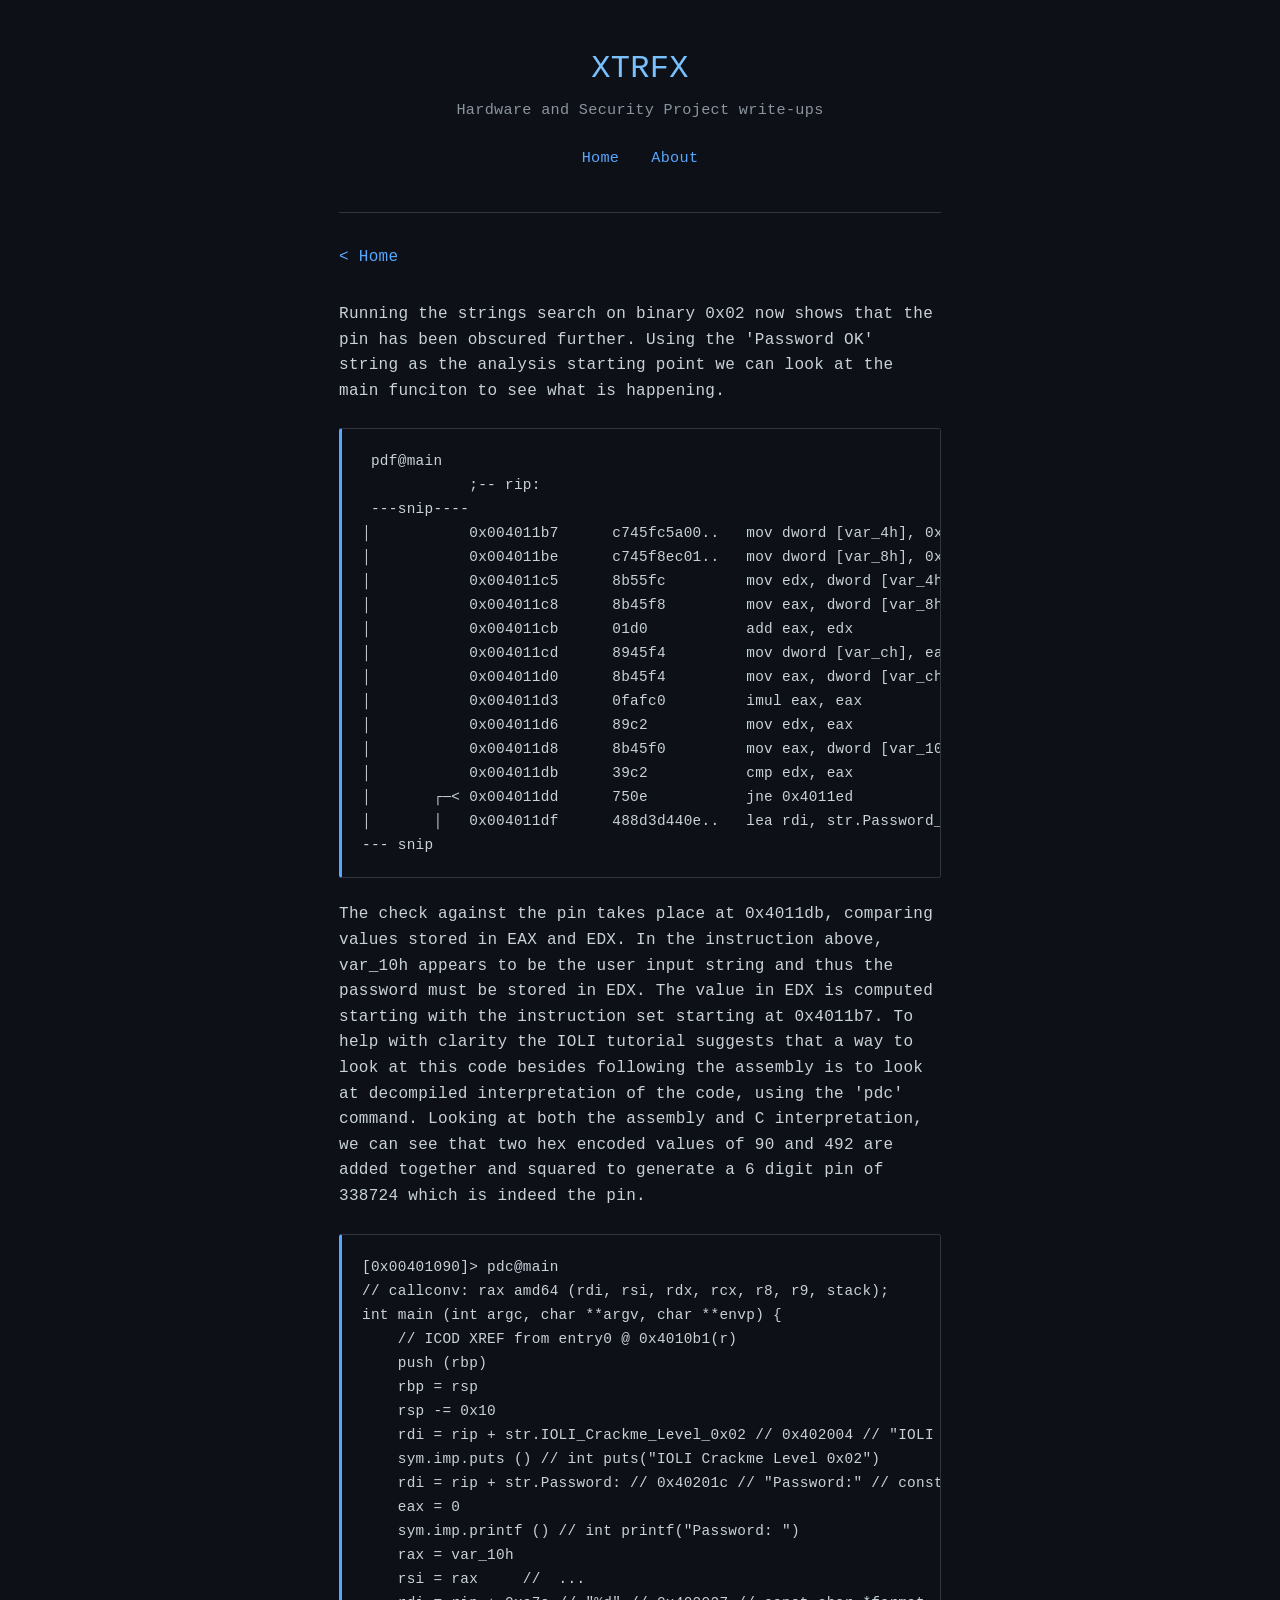
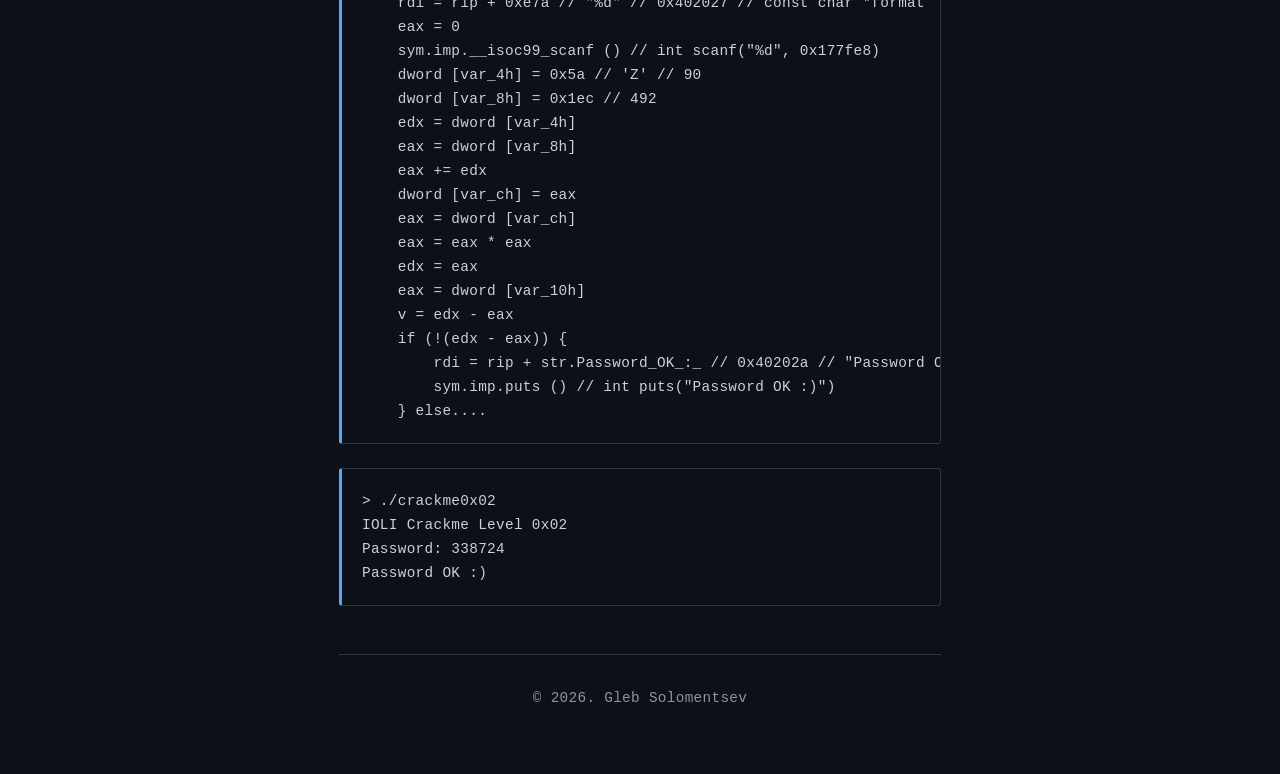
<file: posts/2026-09-25-IOLI_Crackmes_0x02.html>
<!DOCTYPE html>
<html lang="en">

<head>
  <meta charset="UTF-8">
  <meta name="viewport" content="width=device-width, initial-scale=1.0">
  <title>2026-09-24-IOLI_Crackmes_0x02</title>
  <link rel="stylesheet" href="/styles/style.css">
</head>
<body>
  <div class="container">
    <header>
      <h1>XTRFX</h1>
      <p>Hardware and Security Project write-ups</p>
      <nav>
        <ul>
          <li><a href="/index.html">Home</a></li>
          <li><a href="/about.html">About</a></li>
        </ul>
      </nav>
    </header>
    <main>
      <a href="/" class="back-link">Home</a>
      <article>
       <p>Running the strings search on binary 0x02 now shows that the pin has been obscured further. Using the 'Password OK' string as the analysis starting point we can look at the main funciton to see what is happening. </p>
<pre class="codehilite"><code class="language-bash"> pdf@main
            ;-- rip:
 ---snip----
│           0x004011b7      c745fc5a00..   mov dword [var_4h], 0x5a    ; 'Z' ; 90
│           0x004011be      c745f8ec01..   mov dword [var_8h], 0x1ec   ; 492
│           0x004011c5      8b55fc         mov edx, dword [var_4h]
│           0x004011c8      8b45f8         mov eax, dword [var_8h]
│           0x004011cb      01d0           add eax, edx
│           0x004011cd      8945f4         mov dword [var_ch], eax
│           0x004011d0      8b45f4         mov eax, dword [var_ch]
│           0x004011d3      0fafc0         imul eax, eax
│           0x004011d6      89c2           mov edx, eax
│           0x004011d8      8b45f0         mov eax, dword [var_10h]
│           0x004011db      39c2           cmp edx, eax
│       ┌─&lt; 0x004011dd      750e           jne 0x4011ed
│       │   0x004011df      488d3d440e..   lea rdi, str.Password_OK_:_ ; 0x40202a ; &quot;Password OK :)&quot; ; const char *s
--- snip
</code></pre>

<p>The check against the pin takes place at 0x4011db, comparing values stored in EAX and EDX. In the instruction above, var_10h appears to be the user input string and thus the password must be stored in EDX. The value in EDX is computed starting with the instruction set starting at 0x4011b7. 
To help with clarity the IOLI tutorial suggests that a way to look at this code besides following the assembly is to look at decompiled interpretation of the code, using the 'pdc' command. Looking at both the assembly and C interpretation, we can see that two hex encoded values of 90 and 492 are added together and squared to generate a 6 digit pin of 338724 which is indeed the pin.</p>
<pre class="codehilite"><code class="language-C">[0x00401090]&gt; pdc@main
// callconv: rax amd64 (rdi, rsi, rdx, rcx, r8, r9, stack);
int main (int argc, char **argv, char **envp) {                                                                                                              
    // ICOD XREF from entry0 @ 0x4010b1(r)
    push (rbp)                                                                                                                                               
    rbp = rsp
    rsp -= 0x10
    rdi = rip + str.IOLI_Crackme_Level_0x02 // 0x402004 // &quot;IOLI Crackme Level 0x02&quot; // const char *s
    sym.imp.puts () // int puts(&quot;IOLI Crackme Level 0x02&quot;)                                                                                                   
    rdi = rip + str.Password: // 0x40201c // &quot;Password:&quot; // const char *format                                                                               
    eax = 0                                                                                                                                                  
    sym.imp.printf () // int printf(&quot;Password: &quot;)
    rax = var_10h                                                                                                                                            
    rsi = rax     //  ...
    rdi = rip + 0xe7a // &quot;%d&quot; // 0x402027 // const char *format                                                                                              
    eax = 0                                                                                                                                                  
    sym.imp.__isoc99_scanf () // int scanf(&quot;%d&quot;, 0x177fe8)
    dword [var_4h] = 0x5a // 'Z' // 90                                                                                                                       
    dword [var_8h] = 0x1ec // 492                                                                                                                            
    edx = dword [var_4h]                                                                                                                                     
    eax = dword [var_8h]
    eax += edx
    dword [var_ch] = eax
    eax = dword [var_ch]
    eax = eax * eax
    edx = eax
    eax = dword [var_10h]
    v = edx - eax
    if (!(edx - eax)) {
        rdi = rip + str.Password_OK_:_ // 0x40202a // &quot;Password OK :)&quot; // const char *s
        sym.imp.puts () // int puts(&quot;Password OK :)&quot;)                                                                                                        
    } else....                                      
</code></pre>

<pre class="codehilite"><code class="language-bash">&gt; ./crackme0x02 
IOLI Crackme Level 0x02
Password: 338724
Password OK :)
</code></pre>
      </article>

    <footer>
      <p>&copy; 2026. Gleb Solomentsev</p>
    </footer>

</body>
</html>
</file>
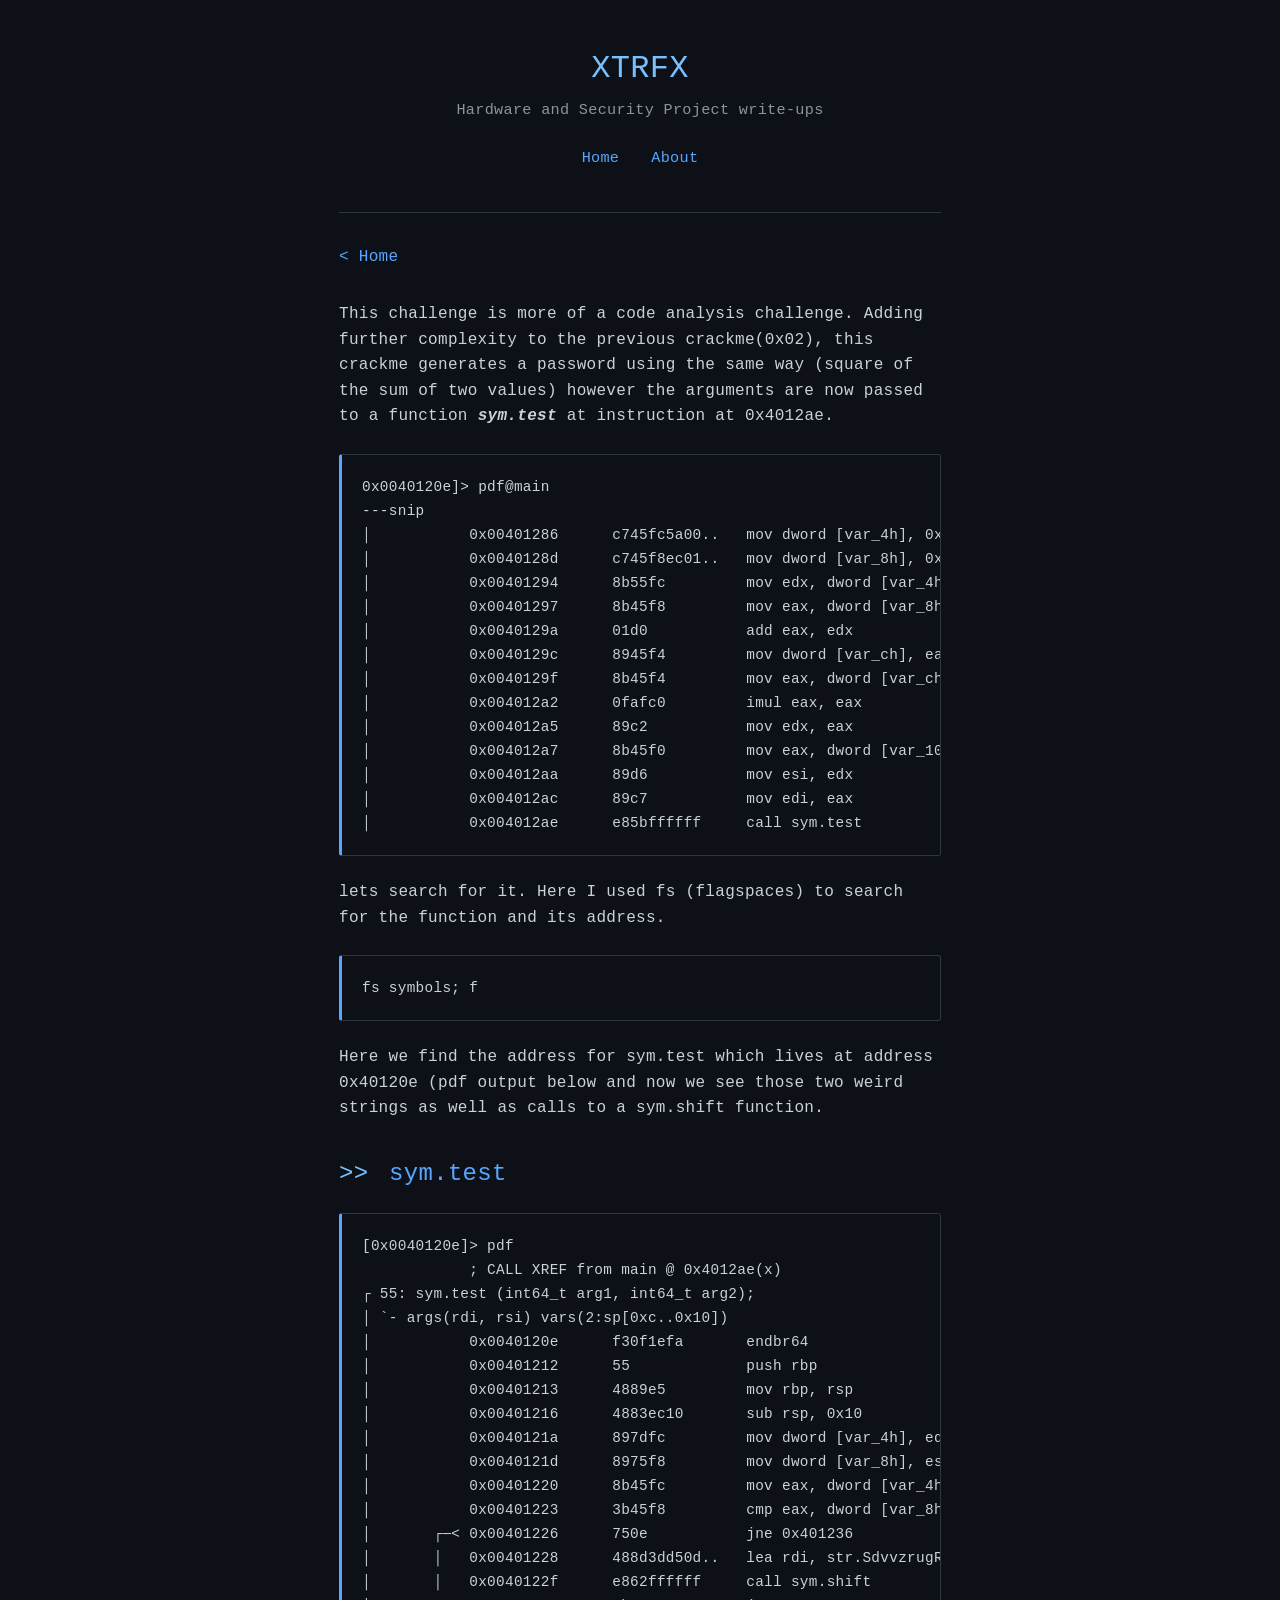
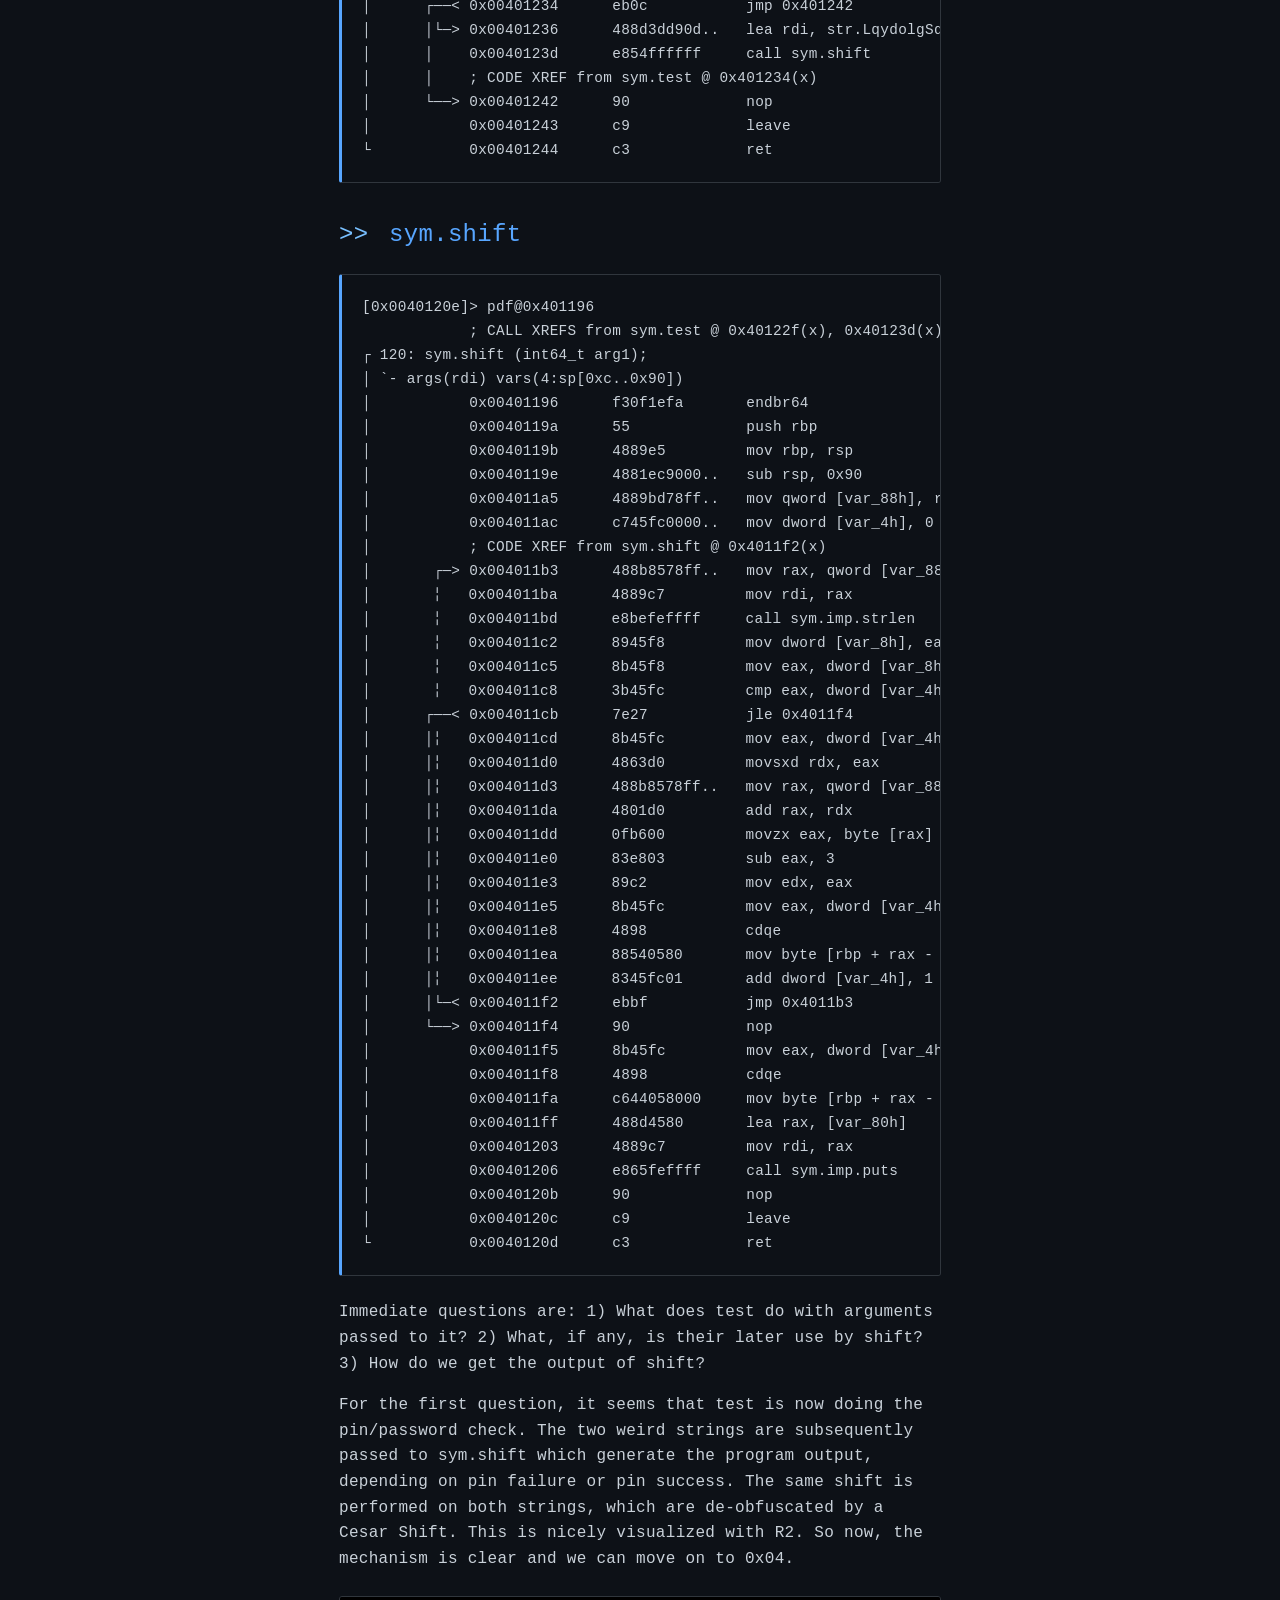
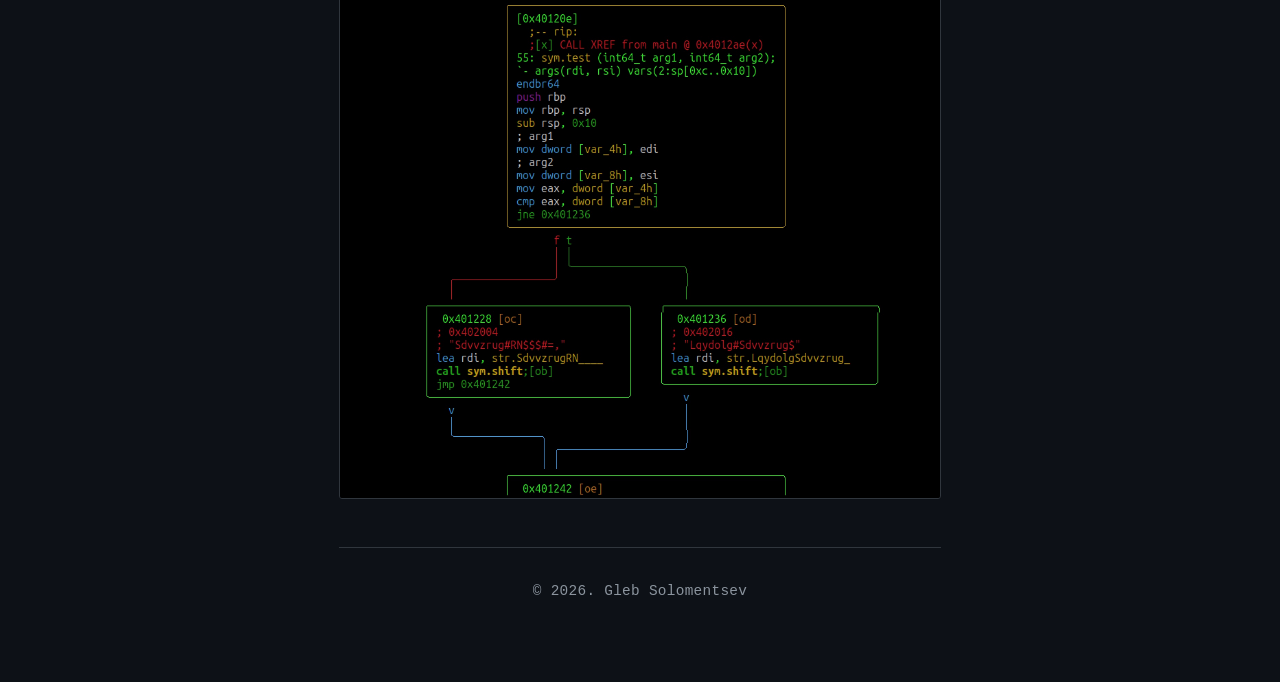
<file: posts/2026-10-02-IOLI_Crackmes_0x03.html>
<!DOCTYPE html>
<html lang="en">

<head>
  <meta charset="UTF-8">
  <meta name="viewport" content="width=device-width, initial-scale=1.0">
  <title>2026-10-02-IOLI_Crackmes_0x03</title>
  <link rel="stylesheet" href="/styles/style.css">
</head>
<body>
  <div class="container">
    <header>
      <h1>XTRFX</h1>
      <p>Hardware and Security Project write-ups</p>
      <nav>
        <ul>
          <li><a href="/index.html">Home</a></li>
          <li><a href="/about.html">About</a></li>
        </ul>
      </nav>
    </header>
    <main>
      <a href="/" class="back-link">Home</a>
      <article>
       <p>This challenge is more of a code analysis challenge. Adding further complexity to the previous crackme(0x02), this crackme generates a password using the same way (square of the sum of two values) however the arguments are now passed to a function <strong><em>sym.test</em></strong> at instruction at 0x4012ae. </p>
<pre class="codehilite"><code class="language-bash">0x0040120e]&gt; pdf@main
---snip
│           0x00401286      c745fc5a00..   mov dword [var_4h], 0x5a    ; 'Z' ; 90
│           0x0040128d      c745f8ec01..   mov dword [var_8h], 0x1ec   ; 492
│           0x00401294      8b55fc         mov edx, dword [var_4h]
│           0x00401297      8b45f8         mov eax, dword [var_8h]
│           0x0040129a      01d0           add eax, edx
│           0x0040129c      8945f4         mov dword [var_ch], eax
│           0x0040129f      8b45f4         mov eax, dword [var_ch]
│           0x004012a2      0fafc0         imul eax, eax
│           0x004012a5      89c2           mov edx, eax
│           0x004012a7      8b45f0         mov eax, dword [var_10h]
│           0x004012aa      89d6           mov esi, edx
│           0x004012ac      89c7           mov edi, eax
│           0x004012ae      e85bffffff     call sym.test
</code></pre>

<p>lets search for it.  Here I used fs (flagspaces) to search for the function and its address.</p>
<pre class="codehilite"><code class="language-bash">fs symbols; f
</code></pre>

<p>Here we find the address for sym.test which lives at address 0x40120e (pdf output below and now we see those two weird strings as well as calls to a sym.shift function.</p>
<h3>sym.test</h3>
<pre class="codehilite"><code class="language-bash">[0x0040120e]&gt; pdf
            ; CALL XREF from main @ 0x4012ae(x)
┌ 55: sym.test (int64_t arg1, int64_t arg2);
│ `- args(rdi, rsi) vars(2:sp[0xc..0x10])
│           0x0040120e      f30f1efa       endbr64
│           0x00401212      55             push rbp
│           0x00401213      4889e5         mov rbp, rsp
│           0x00401216      4883ec10       sub rsp, 0x10
│           0x0040121a      897dfc         mov dword [var_4h], edi     ; arg1
│           0x0040121d      8975f8         mov dword [var_8h], esi     ; arg2
│           0x00401220      8b45fc         mov eax, dword [var_4h]
│           0x00401223      3b45f8         cmp eax, dword [var_8h]
│       ┌─&lt; 0x00401226      750e           jne 0x401236
│       │   0x00401228      488d3dd50d..   lea rdi, str.SdvvzrugRN____ ; 0x402004 ; &quot;Sdvvzrug#RN$$$#=,&quot;
│       │   0x0040122f      e862ffffff     call sym.shift
│      ┌──&lt; 0x00401234      eb0c           jmp 0x401242
│      │└─&gt; 0x00401236      488d3dd90d..   lea rdi, str.LqydolgSdvvzrug_ ; 0x402016 ; &quot;Lqydolg#Sdvvzrug$&quot;
│      │    0x0040123d      e854ffffff     call sym.shift
│      │    ; CODE XREF from sym.test @ 0x401234(x)
│      └──&gt; 0x00401242      90             nop
│           0x00401243      c9             leave
└           0x00401244      c3             ret
</code></pre>

<h3>sym.shift</h3>
<pre class="codehilite"><code class="language-bash">[0x0040120e]&gt; pdf@0x401196
            ; CALL XREFS from sym.test @ 0x40122f(x), 0x40123d(x)
┌ 120: sym.shift (int64_t arg1);
│ `- args(rdi) vars(4:sp[0xc..0x90])
│           0x00401196      f30f1efa       endbr64
│           0x0040119a      55             push rbp
│           0x0040119b      4889e5         mov rbp, rsp
│           0x0040119e      4881ec9000..   sub rsp, 0x90
│           0x004011a5      4889bd78ff..   mov qword [var_88h], rdi    ; arg1
│           0x004011ac      c745fc0000..   mov dword [var_4h], 0
│           ; CODE XREF from sym.shift @ 0x4011f2(x)
│       ┌─&gt; 0x004011b3      488b8578ff..   mov rax, qword [var_88h]
│       ╎   0x004011ba      4889c7         mov rdi, rax
│       ╎   0x004011bd      e8befeffff     call sym.imp.strlen         ; size_t strlen(const char *s)
│       ╎   0x004011c2      8945f8         mov dword [var_8h], eax
│       ╎   0x004011c5      8b45f8         mov eax, dword [var_8h]
│       ╎   0x004011c8      3b45fc         cmp eax, dword [var_4h]
│      ┌──&lt; 0x004011cb      7e27           jle 0x4011f4
│      │╎   0x004011cd      8b45fc         mov eax, dword [var_4h]
│      │╎   0x004011d0      4863d0         movsxd rdx, eax
│      │╎   0x004011d3      488b8578ff..   mov rax, qword [var_88h]
│      │╎   0x004011da      4801d0         add rax, rdx
│      │╎   0x004011dd      0fb600         movzx eax, byte [rax]
│      │╎   0x004011e0      83e803         sub eax, 3
│      │╎   0x004011e3      89c2           mov edx, eax
│      │╎   0x004011e5      8b45fc         mov eax, dword [var_4h]
│      │╎   0x004011e8      4898           cdqe
│      │╎   0x004011ea      88540580       mov byte [rbp + rax - 0x80], dl
│      │╎   0x004011ee      8345fc01       add dword [var_4h], 1
│      │└─&lt; 0x004011f2      ebbf           jmp 0x4011b3
│      └──&gt; 0x004011f4      90             nop
│           0x004011f5      8b45fc         mov eax, dword [var_4h]
│           0x004011f8      4898           cdqe
│           0x004011fa      c644058000     mov byte [rbp + rax - 0x80], 0
│           0x004011ff      488d4580       lea rax, [var_80h]
│           0x00401203      4889c7         mov rdi, rax
│           0x00401206      e865feffff     call sym.imp.puts           ; int puts(const char *s)
│           0x0040120b      90             nop
│           0x0040120c      c9             leave
└           0x0040120d      c3             ret
</code></pre>

<p>Immediate questions are: 
1) What does test do with arguments passed to it? 
2) What, if any, is their later use by shift?
3) How do we get the output of shift?</p>
<p>For the first question, it seems that test is now doing the pin/password check. The two weird strings are subsequently passed to sym.shift which generate the program output, depending on pin failure or pin success. The same shift is performed on both strings, which are de-obfuscated by a Cesar Shift. This is nicely visualized with R2. So now, the mechanism is clear and we can move on to 0x04.</p>
<p>
<img src = "/images/crackme0x03.jpg" 
alt="R2 visualization of the control flow in the test funciton"/>

</p>
      </article>

    <footer>
      <p>&copy; 2026. Gleb Solomentsev</p>
    </footer>

</body>
</html>
</file>
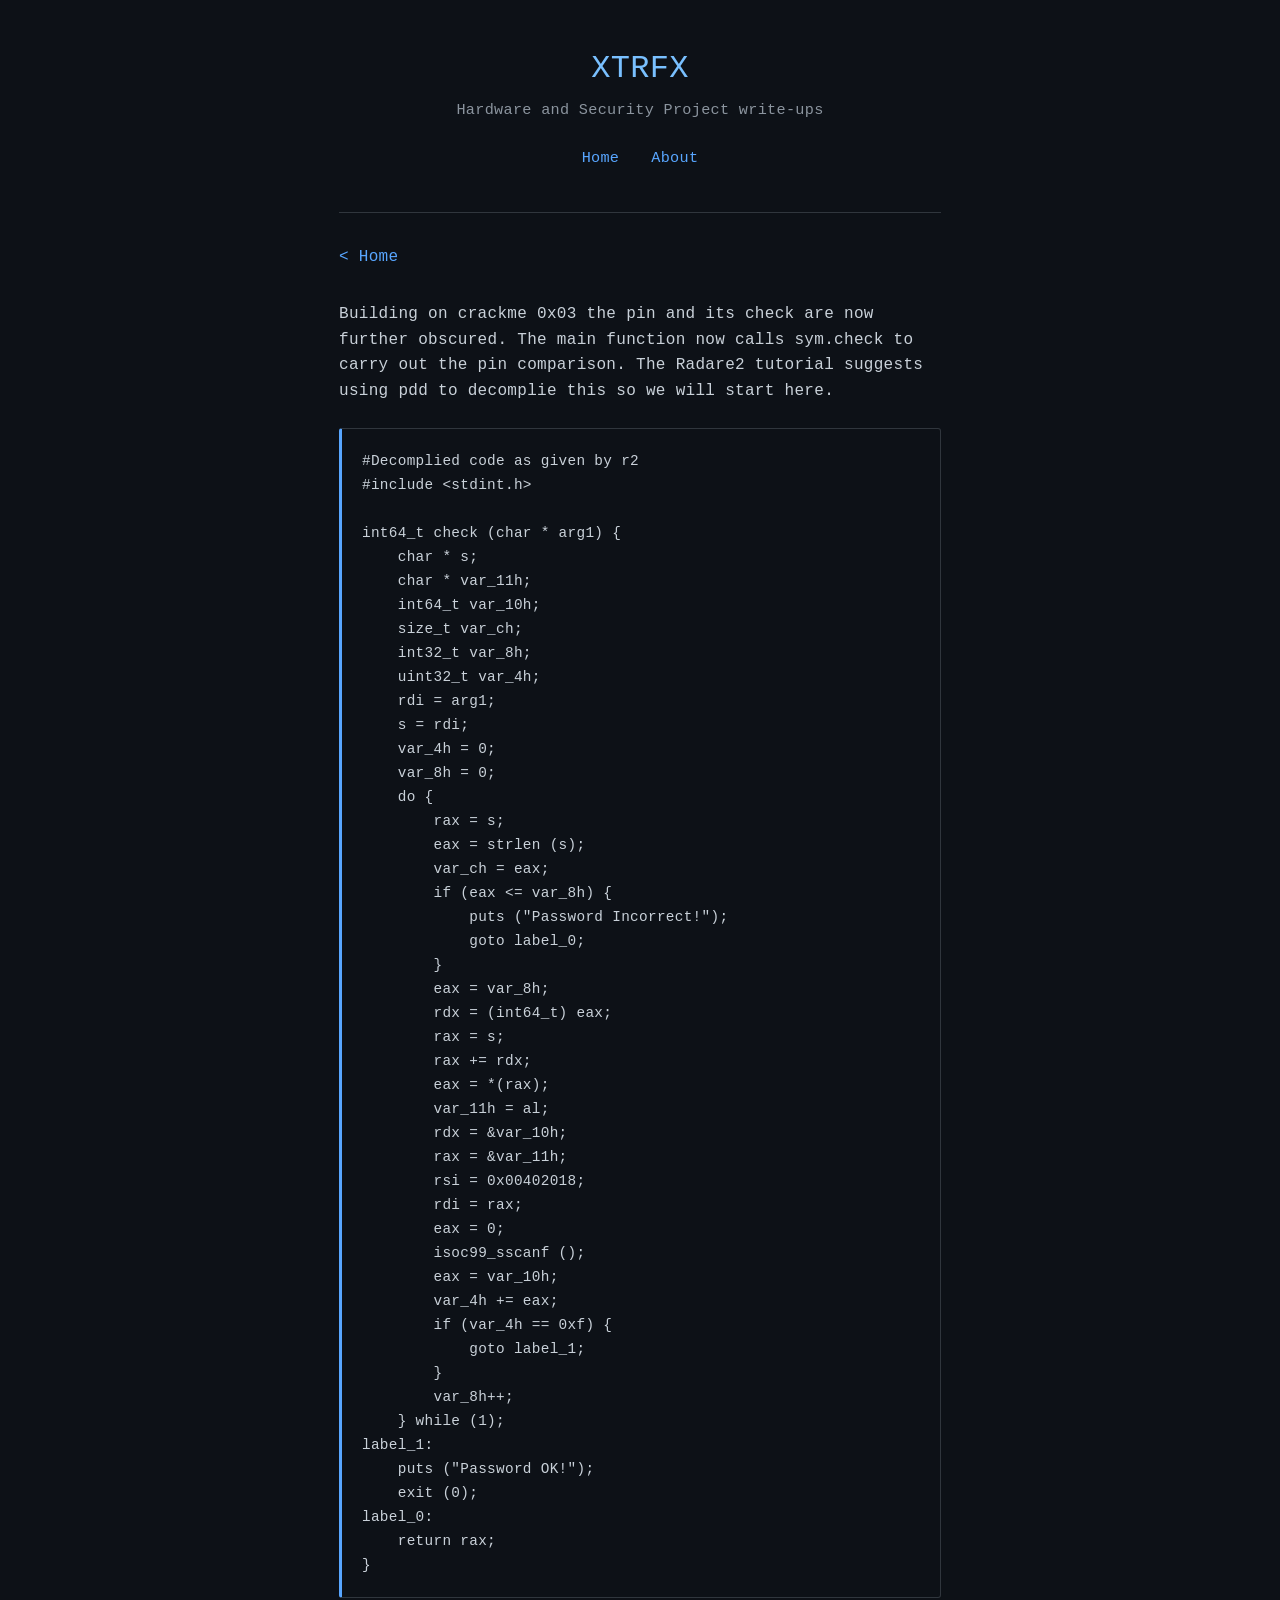
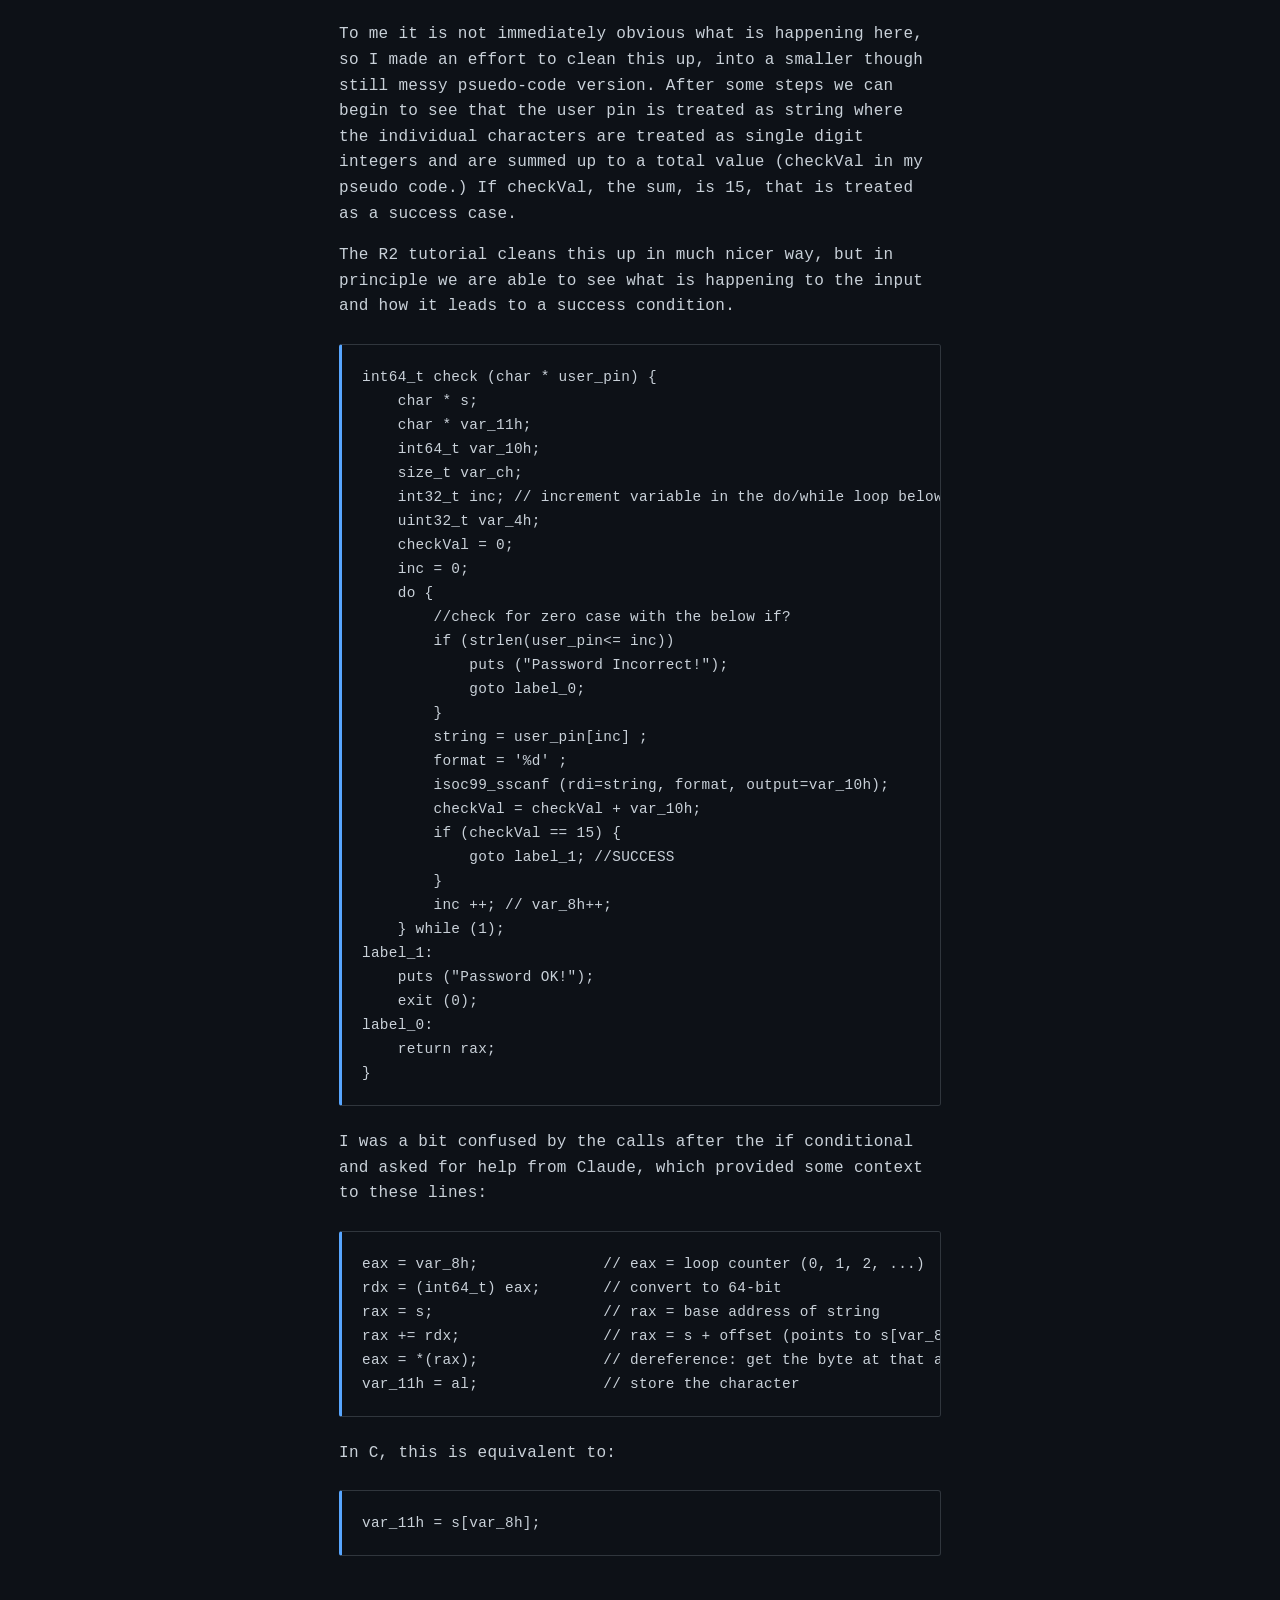
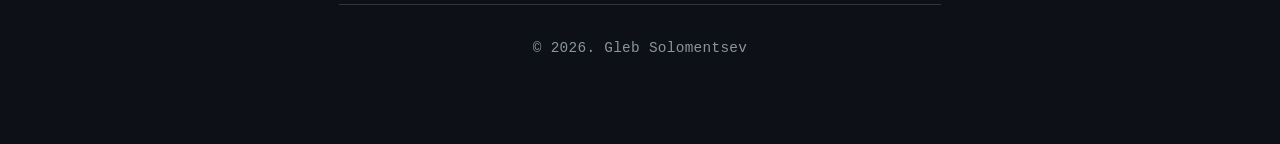
<file: posts/2026-10-02-IOLI_Crackmes_0x04.html>
<!DOCTYPE html>
<html lang="en">

<head>
  <meta charset="UTF-8">
  <meta name="viewport" content="width=device-width, initial-scale=1.0">
  <title>2026-10-02-IOLI_Crackmes_0x04</title>
  <link rel="stylesheet" href="/styles/style.css">
</head>
<body>
  <div class="container">
    <header>
      <h1>XTRFX</h1>
      <p>Hardware and Security Project write-ups</p>
      <nav>
        <ul>
          <li><a href="/index.html">Home</a></li>
          <li><a href="/about.html">About</a></li>
        </ul>
      </nav>
    </header>
    <main>
      <a href="/" class="back-link">Home</a>
      <article>
       <p>Building on crackme 0x03 the pin and its check are now further obscured. The main function now calls sym.check to carry out the pin comparison. The Radare2 tutorial suggests using pdd to decomplie this so we will start here. </p>
<pre class="codehilite"><code class="language-C">#Decomplied code as given by r2
#include &lt;stdint.h&gt;

int64_t check (char * arg1) {
    char * s;
    char * var_11h;
    int64_t var_10h;
    size_t var_ch;
    int32_t var_8h;
    uint32_t var_4h;
    rdi = arg1;
    s = rdi;
    var_4h = 0;
    var_8h = 0;
    do {
        rax = s;
        eax = strlen (s);
        var_ch = eax;
        if (eax &lt;= var_8h) {
            puts (&quot;Password Incorrect!&quot;);
            goto label_0;
        }
        eax = var_8h;
        rdx = (int64_t) eax;
        rax = s;
        rax += rdx;
        eax = *(rax);
        var_11h = al;
        rdx = &amp;var_10h;
        rax = &amp;var_11h;
        rsi = 0x00402018;
        rdi = rax;
        eax = 0;
        isoc99_sscanf ();
        eax = var_10h;
        var_4h += eax;
        if (var_4h == 0xf) {
            goto label_1;
        }
        var_8h++;
    } while (1);
label_1:
    puts (&quot;Password OK!&quot;);
    exit (0);
label_0:
    return rax;
}
</code></pre>

<p>To me it is not immediately obvious what is happening here, so I made an effort to clean this up, into a smaller though still messy psuedo-code version. After some steps we can begin to see that the user pin is treated as string where the individual characters are treated as single digit integers and are summed up to a total value (checkVal in my pseudo code.) If checkVal, the sum, is 15, that is treated as a success case. </p>
<p>The R2 tutorial cleans this up in much nicer way, but in principle we are able to see what is happening to the input and how it leads to a success condition. </p>
<pre class="codehilite"><code class="language-C">int64_t check (char * user_pin) {
    char * s;
    char * var_11h;
    int64_t var_10h;
    size_t var_ch;
    int32_t inc; // increment variable in the do/while loop below
    uint32_t var_4h;
    checkVal = 0;
    inc = 0;
    do {
        //check for zero case with the below if?
        if (strlen(user_pin&lt;= inc))
            puts (&quot;Password Incorrect!&quot;);
            goto label_0;
        }
        string = user_pin[inc] ;
        format = '%d' ;
        isoc99_sscanf (rdi=string, format, output=var_10h);
        checkVal = checkVal + var_10h;
        if (checkVal == 15) {
            goto label_1; //SUCCESS
        }
        inc ++; // var_8h++; 
    } while (1);
label_1:
    puts (&quot;Password OK!&quot;);
    exit (0);
label_0:
    return rax;
}
</code></pre>

<p>I was a bit confused by the calls after the if conditional and asked for help from Claude, which provided some context to these lines:</p>
<pre class="codehilite"><code>eax = var_8h;              // eax = loop counter (0, 1, 2, ...)
rdx = (int64_t) eax;       // convert to 64-bit
rax = s;                   // rax = base address of string
rax += rdx;                // rax = s + offset (points to s[var_8h])
eax = *(rax);              // dereference: get the byte at that address
var_11h = al;              // store the character
</code></pre>

<p>In C, this is equivalent to:</p>
<pre class="codehilite"><code class="language-C">var_11h = s[var_8h];
</code></pre>
      </article>

    <footer>
      <p>&copy; 2026. Gleb Solomentsev</p>
    </footer>

</body>
</html>
</file>
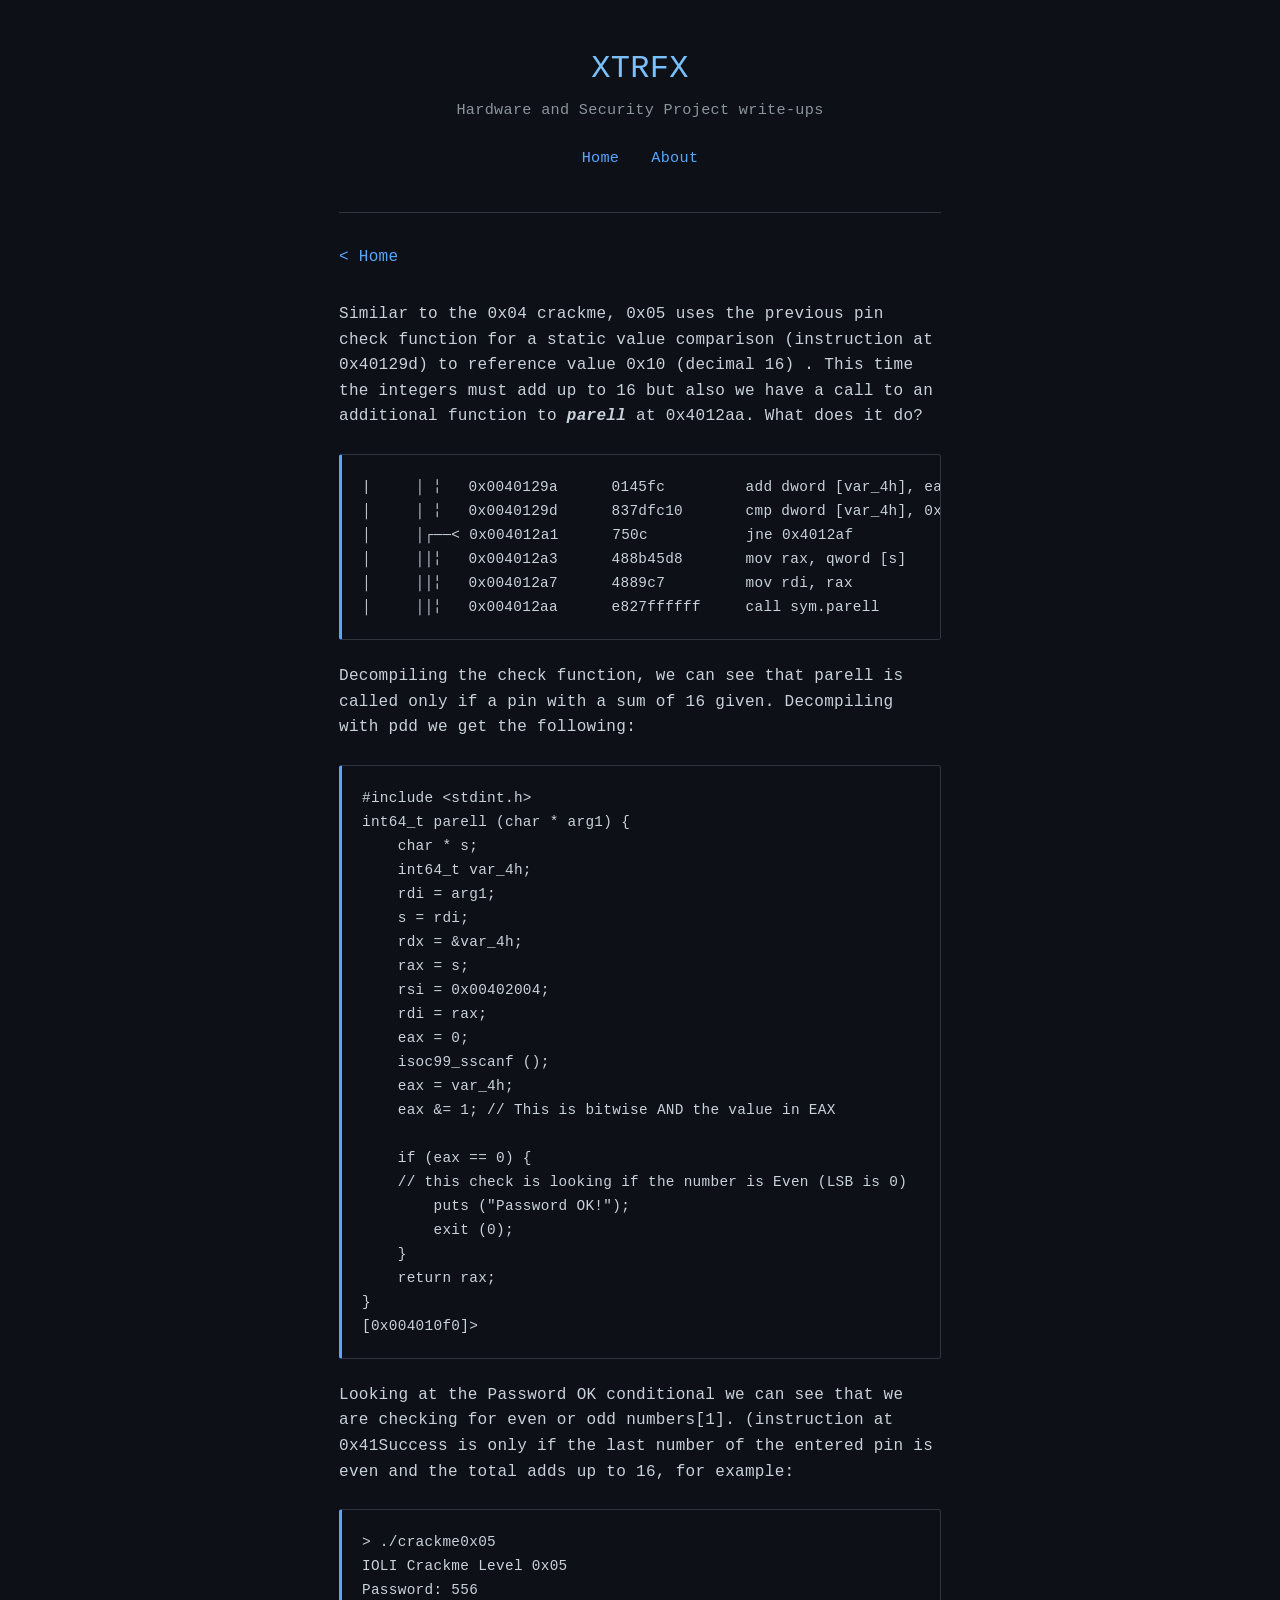
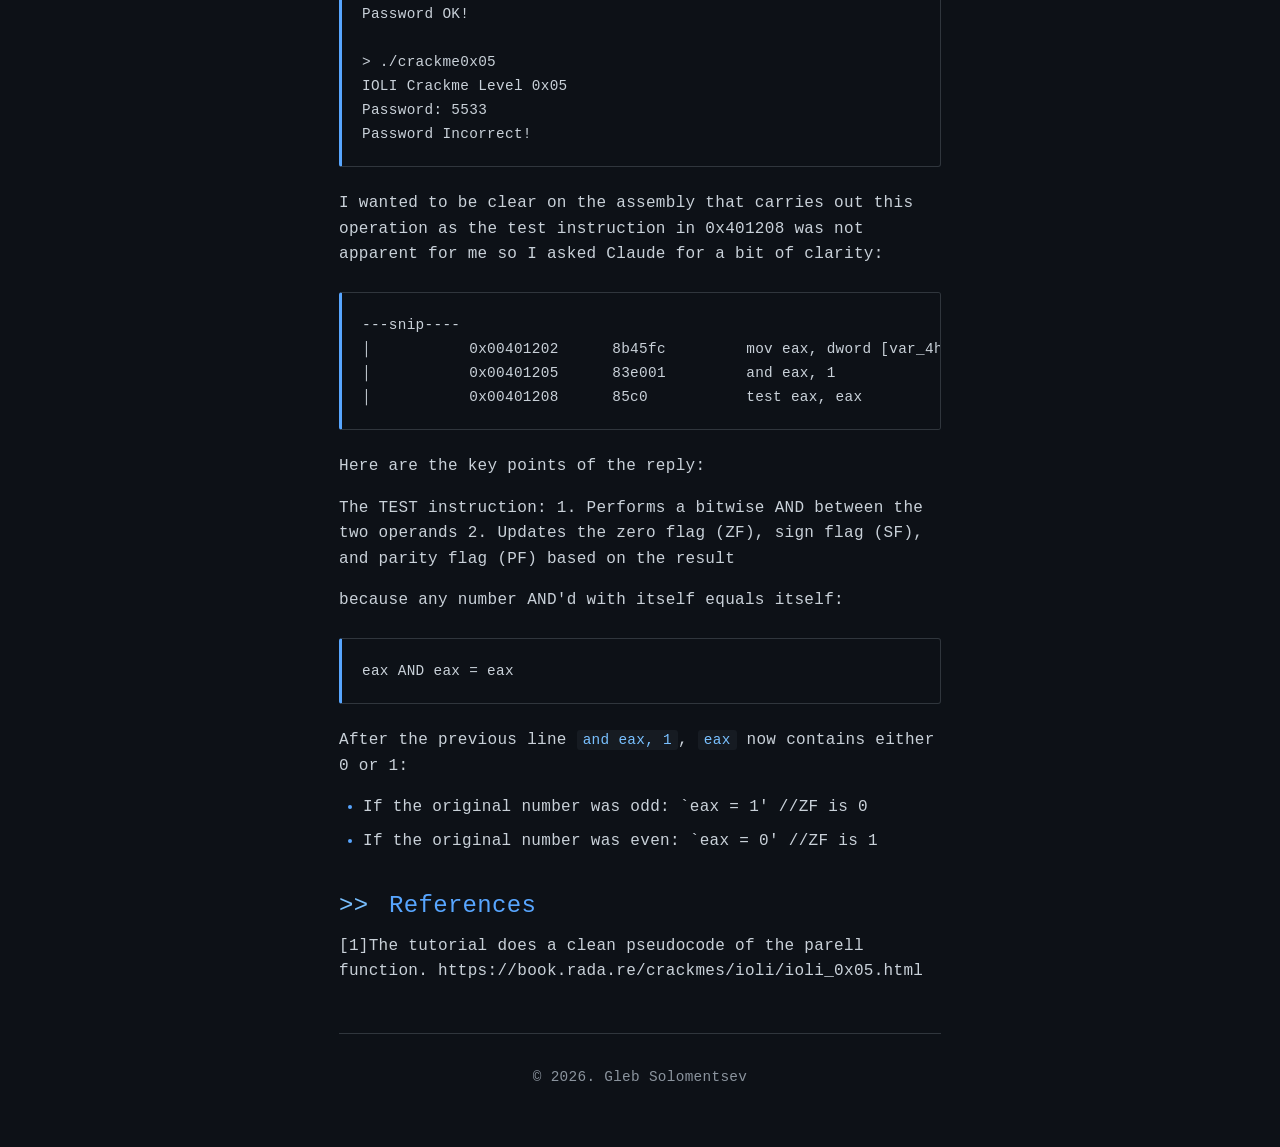
<file: posts/2026-10-09-IOLI_Crackmes_0x05.html>
<!DOCTYPE html>
<html lang="en">

<head>
  <meta charset="UTF-8">
  <meta name="viewport" content="width=device-width, initial-scale=1.0">
  <title>2026-10-09-IOLI_Crackmes_0x05</title>
  <link rel="stylesheet" href="/styles/style.css">
</head>
<body>
  <div class="container">
    <header>
      <h1>XTRFX</h1>
      <p>Hardware and Security Project write-ups</p>
      <nav>
        <ul>
          <li><a href="/index.html">Home</a></li>
          <li><a href="/about.html">About</a></li>
        </ul>
      </nav>
    </header>
    <main>
      <a href="/" class="back-link">Home</a>
      <article>
       <p>Similar to the 0x04 crackme, 0x05 uses the previous pin check function for a static value comparison (instruction at 0x40129d) to reference value 0x10 (decimal 16) . This time the integers must add up to 16 but also we have a call to an additional function to <strong><em>parell</em></strong> at 0x4012aa. What does it do?</p>
<pre class="codehilite"><code class="language-bash">|     │ ╎   0x0040129a      0145fc         add dword [var_4h], eax
│     │ ╎   0x0040129d      837dfc10       cmp dword [var_4h], 0x10
│     │┌──&lt; 0x004012a1      750c           jne 0x4012af
│     ││╎   0x004012a3      488b45d8       mov rax, qword [s]
│     ││╎   0x004012a7      4889c7         mov rdi, rax                ; char *arg1
│     ││╎   0x004012aa      e827ffffff     call sym.parell
</code></pre>

<p>Decompiling the check function, we can see that parell is called only if a pin with a sum of 16 given. Decompiling with pdd we get the following:</p>
<pre class="codehilite"><code class="language-C">#include &lt;stdint.h&gt;
int64_t parell (char * arg1) {
    char * s;
    int64_t var_4h;
    rdi = arg1;
    s = rdi;
    rdx = &amp;var_4h;
    rax = s;
    rsi = 0x00402004;
    rdi = rax;
    eax = 0;
    isoc99_sscanf ();
    eax = var_4h;
    eax &amp;= 1; // This is bitwise AND the value in EAX

    if (eax == 0) {
    // this check is looking if the number is Even (LSB is 0)
        puts (&quot;Password OK!&quot;);
        exit (0);
    }
    return rax;
}
[0x004010f0]&gt; 
</code></pre>

<p>Looking at the Password OK conditional we can see that we are checking for even or odd numbers[1]. (instruction at 0x41Success is only if the last number of the entered pin is even and the total adds up to 16, for example:</p>
<pre class="codehilite"><code class="language-bash">&gt; ./crackme0x05
IOLI Crackme Level 0x05
Password: 556
Password OK!

&gt; ./crackme0x05
IOLI Crackme Level 0x05
Password: 5533
Password Incorrect!
</code></pre>

<p>I wanted to be clear on the assembly that carries out this operation as the test instruction in 0x401208 was not apparent for me so I asked Claude for a bit of clarity:</p>
<pre class="codehilite"><code class="language-bash">---snip----
│           0x00401202      8b45fc         mov eax, dword [var_4h]
│           0x00401205      83e001         and eax, 1
│           0x00401208      85c0           test eax, eax
</code></pre>

<p>Here are the key points of the reply:</p>
<p>The TEST instruction:
1. Performs a bitwise AND between the two operands
2. Updates the zero flag (ZF), sign flag (SF), and parity flag (PF) based on the result</p>
<p>because any number AND'd with itself equals itself:</p>
<pre class="codehilite"><code>eax AND eax = eax
</code></pre>

<p>After the previous line <code>and eax, 1</code>, <code>eax</code> now contains either 0 or 1:</p>
<ul>
<li>If the original number was odd: `eax = 1' //ZF is 0</li>
<li>If the original number was even: `eax = 0' //ZF is 1</li>
</ul>
<h3>References</h3>
<p>[1]The tutorial does a clean pseudocode of the parell function. https://book.rada.re/crackmes/ioli/ioli_0x05.html</p>
      </article>

    <footer>
      <p>&copy; 2026. Gleb Solomentsev</p>
    </footer>

</body>
</html>
</file>
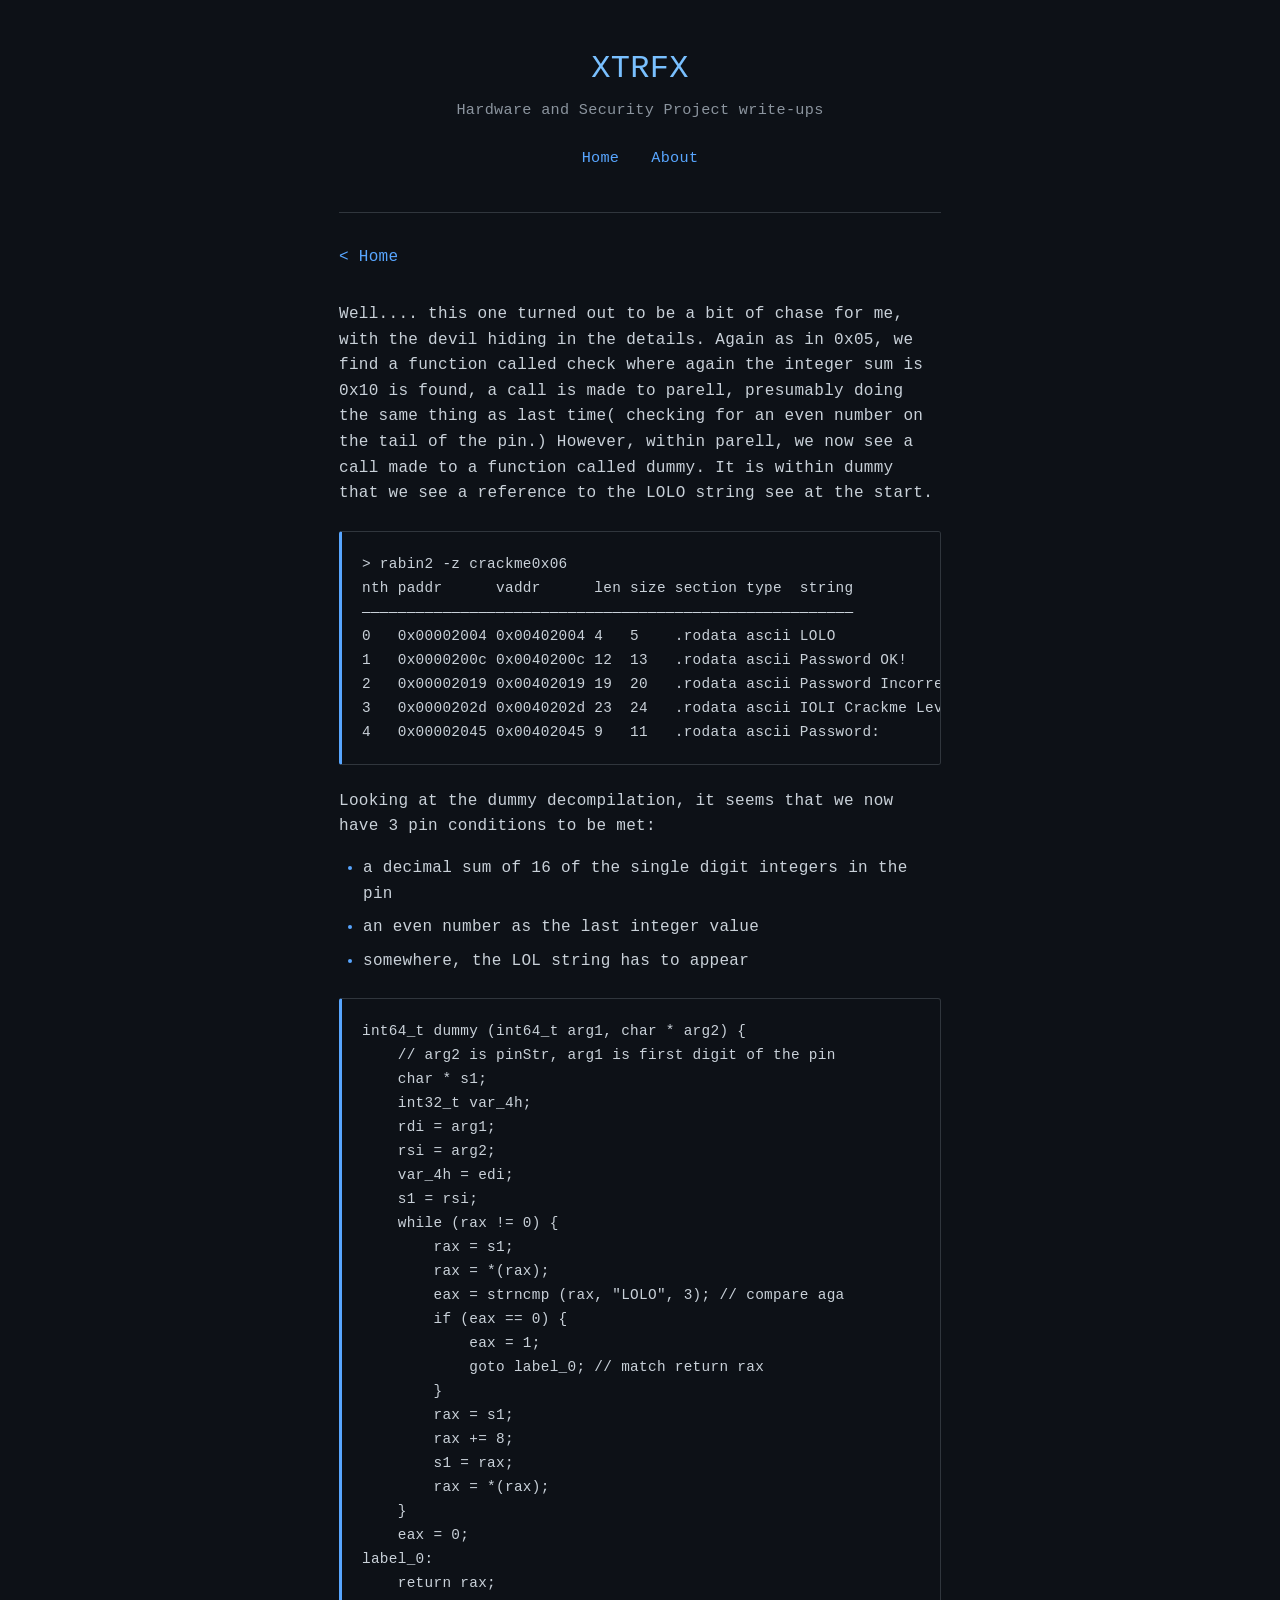
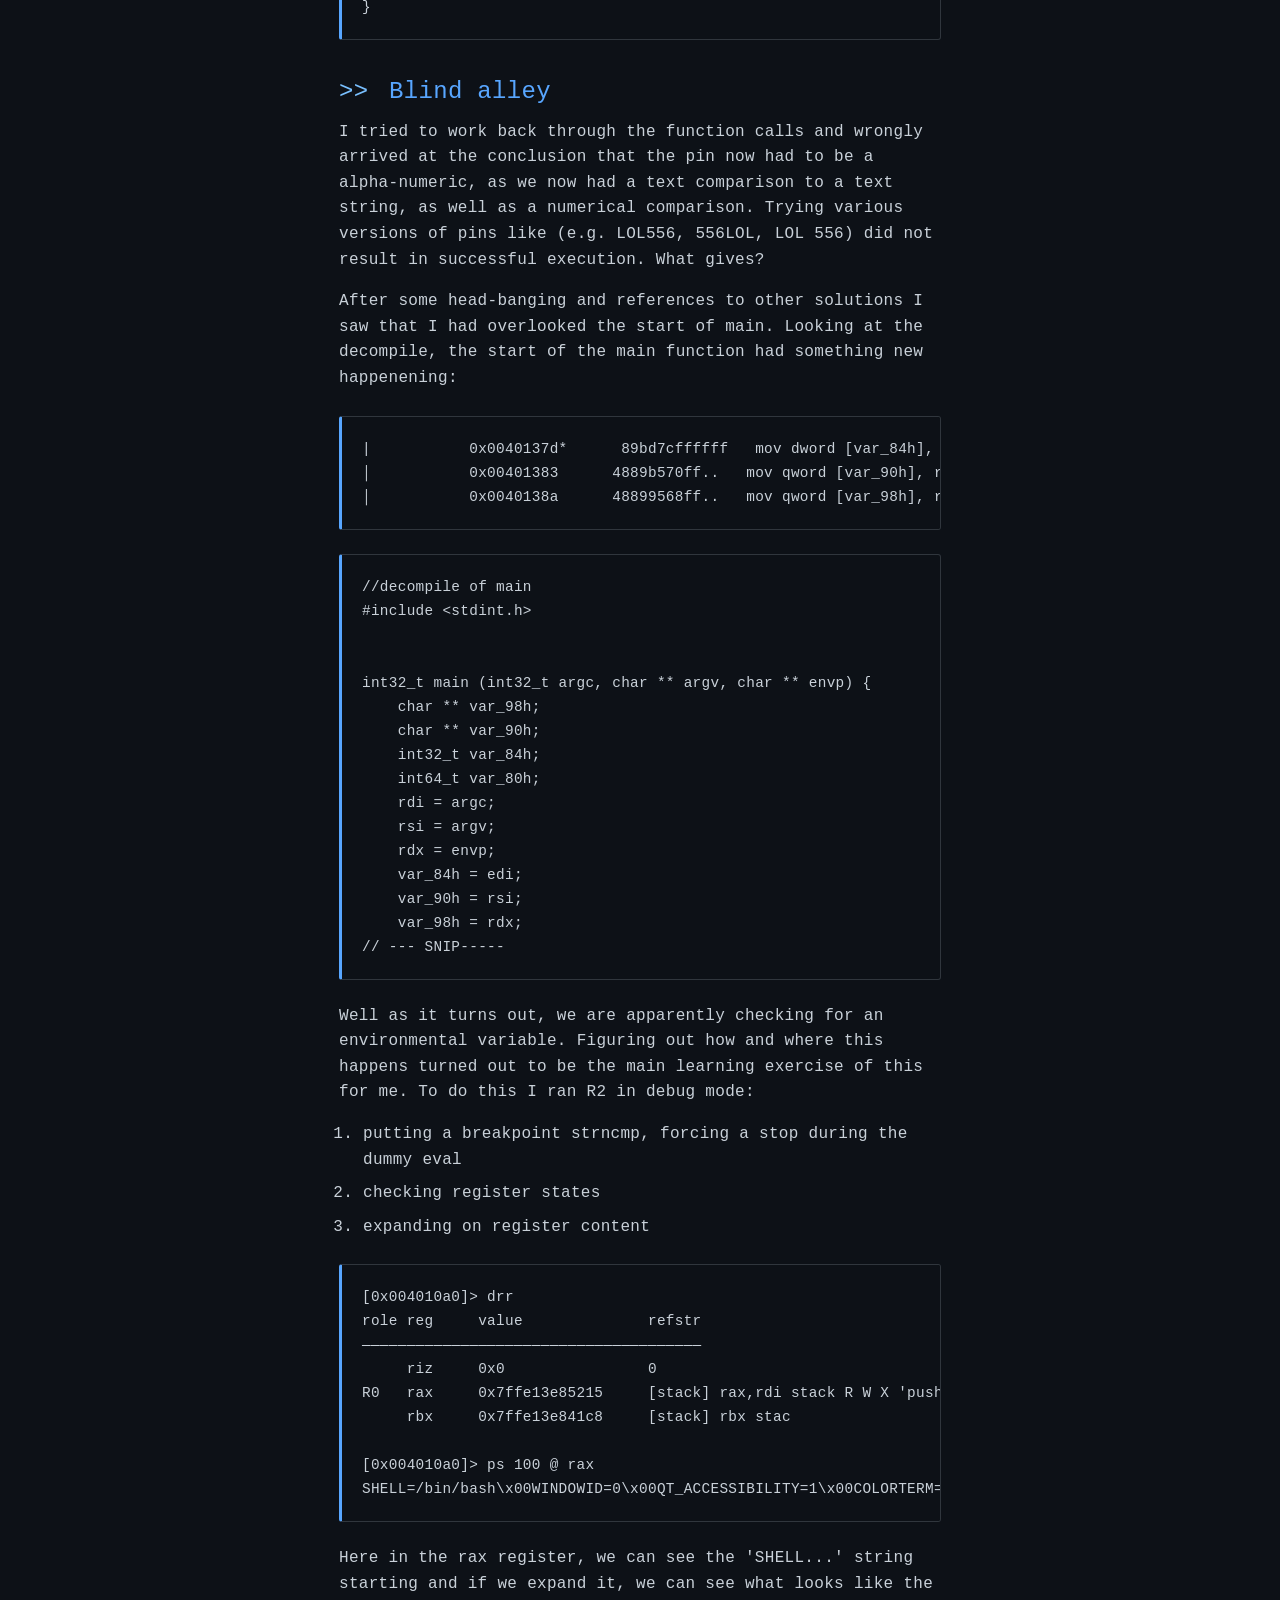
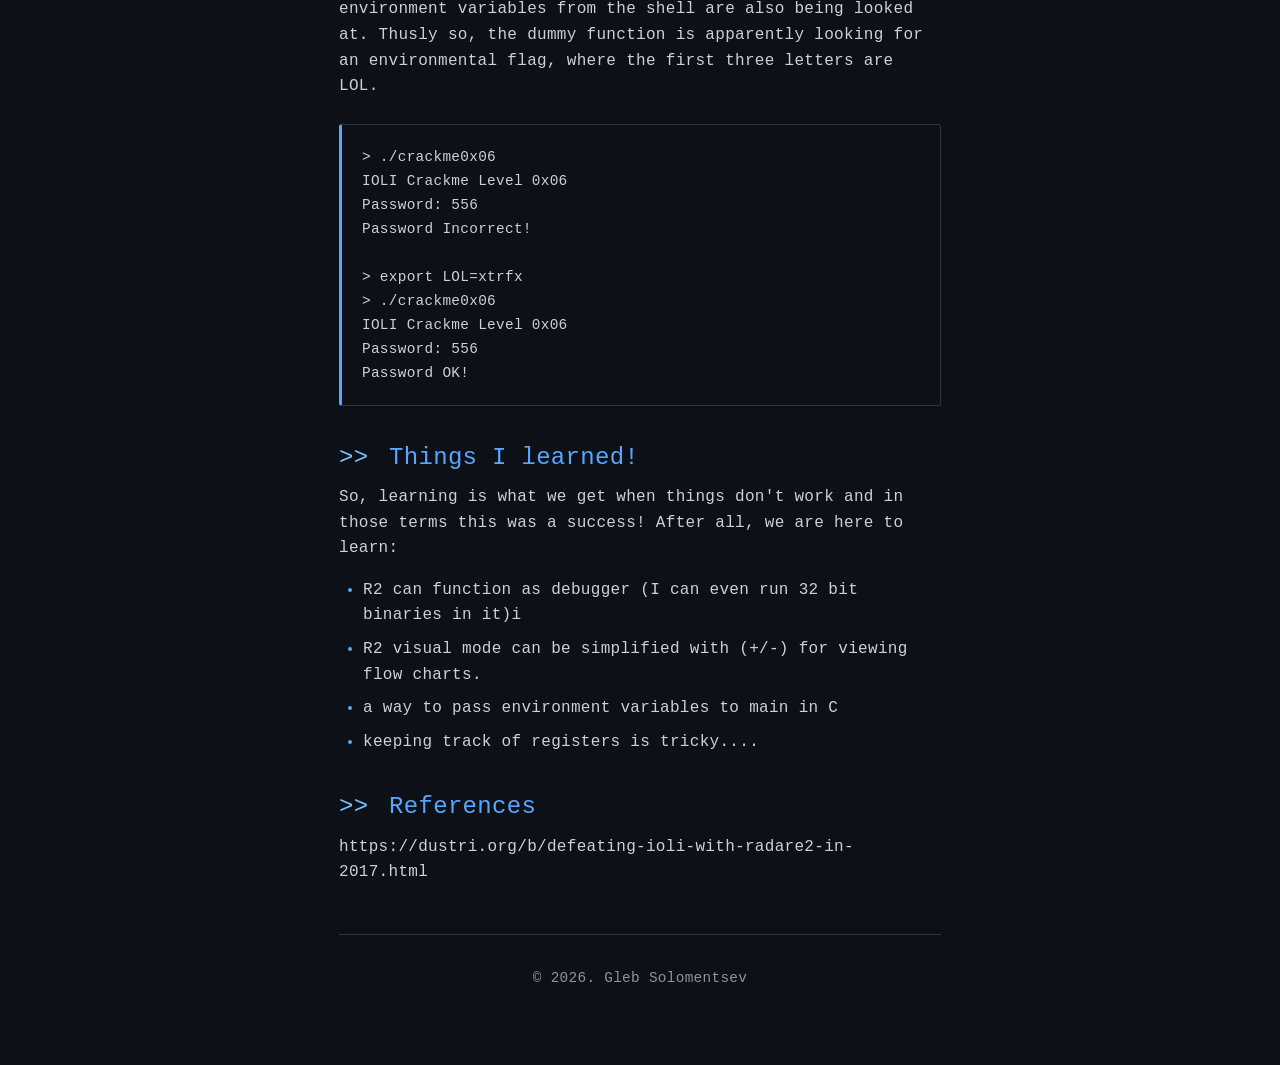
<file: posts/2026-10-19-IOLI_Crackmes_0x06.html>
<!DOCTYPE html>
<html lang="en">

<head>
  <meta charset="UTF-8">
  <meta name="viewport" content="width=device-width, initial-scale=1.0">
  <title>2026-10-19-IOLI_Crackmes_0x06</title>
  <link rel="stylesheet" href="/styles/style.css">
</head>
<body>
  <div class="container">
    <header>
      <h1>XTRFX</h1>
      <p>Hardware and Security Project write-ups</p>
      <nav>
        <ul>
          <li><a href="/index.html">Home</a></li>
          <li><a href="/about.html">About</a></li>
        </ul>
      </nav>
    </header>
    <main>
      <a href="/" class="back-link">Home</a>
      <article>
       <p>Well.... this one turned out to be a bit of chase for me, with the devil hiding in the details. Again as in 0x05, we find a function called check where again the integer sum is 0x10 is found, a call is made to parell, presumably doing the same thing as last time( checking for an even number on the tail of the pin.) However, within parell, we now see a call made to a function called dummy. It is within dummy that we see a reference to the LOLO string see at the start.</p>
<pre class="codehilite"><code class="language-bash">&gt; rabin2 -z crackme0x06
nth paddr      vaddr      len size section type  string
―――――――――――――――――――――――――――――――――――――――――――――――――――――――
0   0x00002004 0x00402004 4   5    .rodata ascii LOLO
1   0x0000200c 0x0040200c 12  13   .rodata ascii Password OK!
2   0x00002019 0x00402019 19  20   .rodata ascii Password Incorrect!
3   0x0000202d 0x0040202d 23  24   .rodata ascii IOLI Crackme Level 0x06
4   0x00002045 0x00402045 9   11   .rodata ascii Password:
</code></pre>

<p>Looking at the dummy decompilation, it seems that we now have 3 pin conditions to be met: 
<ul>
<li>  a decimal sum of 16 of the single digit integers in the pin </li>
<li>  an even number as the last integer value </li>
<li>  somewhere, the LOL string has to appear</li>
</ul>
</p>

<pre class="codehilite"><code class="language-C">int64_t dummy (int64_t arg1, char * arg2) {
    // arg2 is pinStr, arg1 is first digit of the pin
    char * s1;
    int32_t var_4h;
    rdi = arg1;
    rsi = arg2;
    var_4h = edi;
    s1 = rsi;
    while (rax != 0) {
        rax = s1;
        rax = *(rax);
        eax = strncmp (rax, &quot;LOLO&quot;, 3); // compare aga
        if (eax == 0) {
            eax = 1;
            goto label_0; // match return rax
        }
        rax = s1;
        rax += 8;
        s1 = rax;
        rax = *(rax);
    }
    eax = 0;
label_0:
    return rax;
}
</code></pre>

<h3>Blind alley</h3>
<p>I tried to work back through the function calls and wrongly arrived at the conclusion that the pin now had to be a alpha-numeric, as we now had a text comparison to a text string, as well as a numerical comparison. Trying various versions of pins like (e.g. LOL556, 556LOL, LOL 556) did not result in successful execution. What gives?</p>
<p>After some head-banging and references to other solutions I saw that I had overlooked the start of main. Looking at the decompile, the start of the main function had something new happenening:</p>
<pre class="codehilite"><code class="language-bash">|           0x0040137d*      89bd7cffffff   mov dword [var_84h], edi    ; argc
│           0x00401383      4889b570ff..   mov qword [var_90h], rsi    ; argv
│           0x0040138a      48899568ff..   mov qword [var_98h], rdx    ; envp
</code></pre>

<pre class="codehilite"><code class="language-C">//decompile of main
#include &lt;stdint.h&gt; 


int32_t main (int32_t argc, char ** argv, char ** envp) {
    char ** var_98h;
    char ** var_90h;
    int32_t var_84h;
    int64_t var_80h;
    rdi = argc;
    rsi = argv;
    rdx = envp;
    var_84h = edi;
    var_90h = rsi;
    var_98h = rdx;
// --- SNIP-----
</code></pre>

<p>Well as it turns out, we are apparently checking for an environmental variable. Figuring out how and where this happens turned out to be the main learning exercise of this for me. To do this I ran R2 in debug mode:</p>
<p>
<ol>
<li> putting a breakpoint strncmp, forcing a stop during the dummy eval </li>
<li> checking register states </li>
<li> expanding on register content</li>
</ol>
</p>

<pre class="codehilite"><code class="language-bash">[0x004010a0]&gt; drr
role reg     value              refstr
――――――――――――――――――――――――――――――――――――――
     riz     0x0                0
R0   rax     0x7ffe13e85215     [stack] rax,rdi stack R W X 'push rbx' '[stack]' SHELL=/bin/bash
     rbx     0x7ffe13e841c8     [stack] rbx stac

[0x004010a0]&gt; ps 100 @ rax
SHELL=/bin/bash\x00WINDOWID=0\x00QT_ACCESSIBILITY=1\x00COLORTERM=truecolor\....
</code></pre>

<p>Here in the rax register, we can see the 'SHELL...' string starting and if we expand it, we can see what looks like the environment variables from the shell are also being looked at. Thusly so, the dummy function is apparently looking for an environmental flag, where the first three letters are LOL.</p>
<pre class="codehilite"><code class="language-bash">&gt; ./crackme0x06
IOLI Crackme Level 0x06
Password: 556
Password Incorrect!

&gt; export LOL=xtrfx
&gt; ./crackme0x06
IOLI Crackme Level 0x06
Password: 556
Password OK!
</code></pre>

<h3>Things I learned!</h3>
<p>So, learning is what we get when things don't work and in those terms this was a success! After all, we are here to learn:
<ul>
<li> R2 can function as debugger (I can even run 32 bit binaries in it)i</li>
<li> R2 visual mode can be simplified with (+/-) for viewing flow charts.</li>
<li> a way to pass environment variables to main in C </li>
<li> keeping track of registers is tricky....</li>
</ul>
</p>
<h3>References</h3>
<p>https://dustri.org/b/defeating-ioli-with-radare2-in-2017.html</p>
      </article>

    <footer>
      <p>&copy; 2026. Gleb Solomentsev</p>
    </footer>

</body>
</html>
</file>
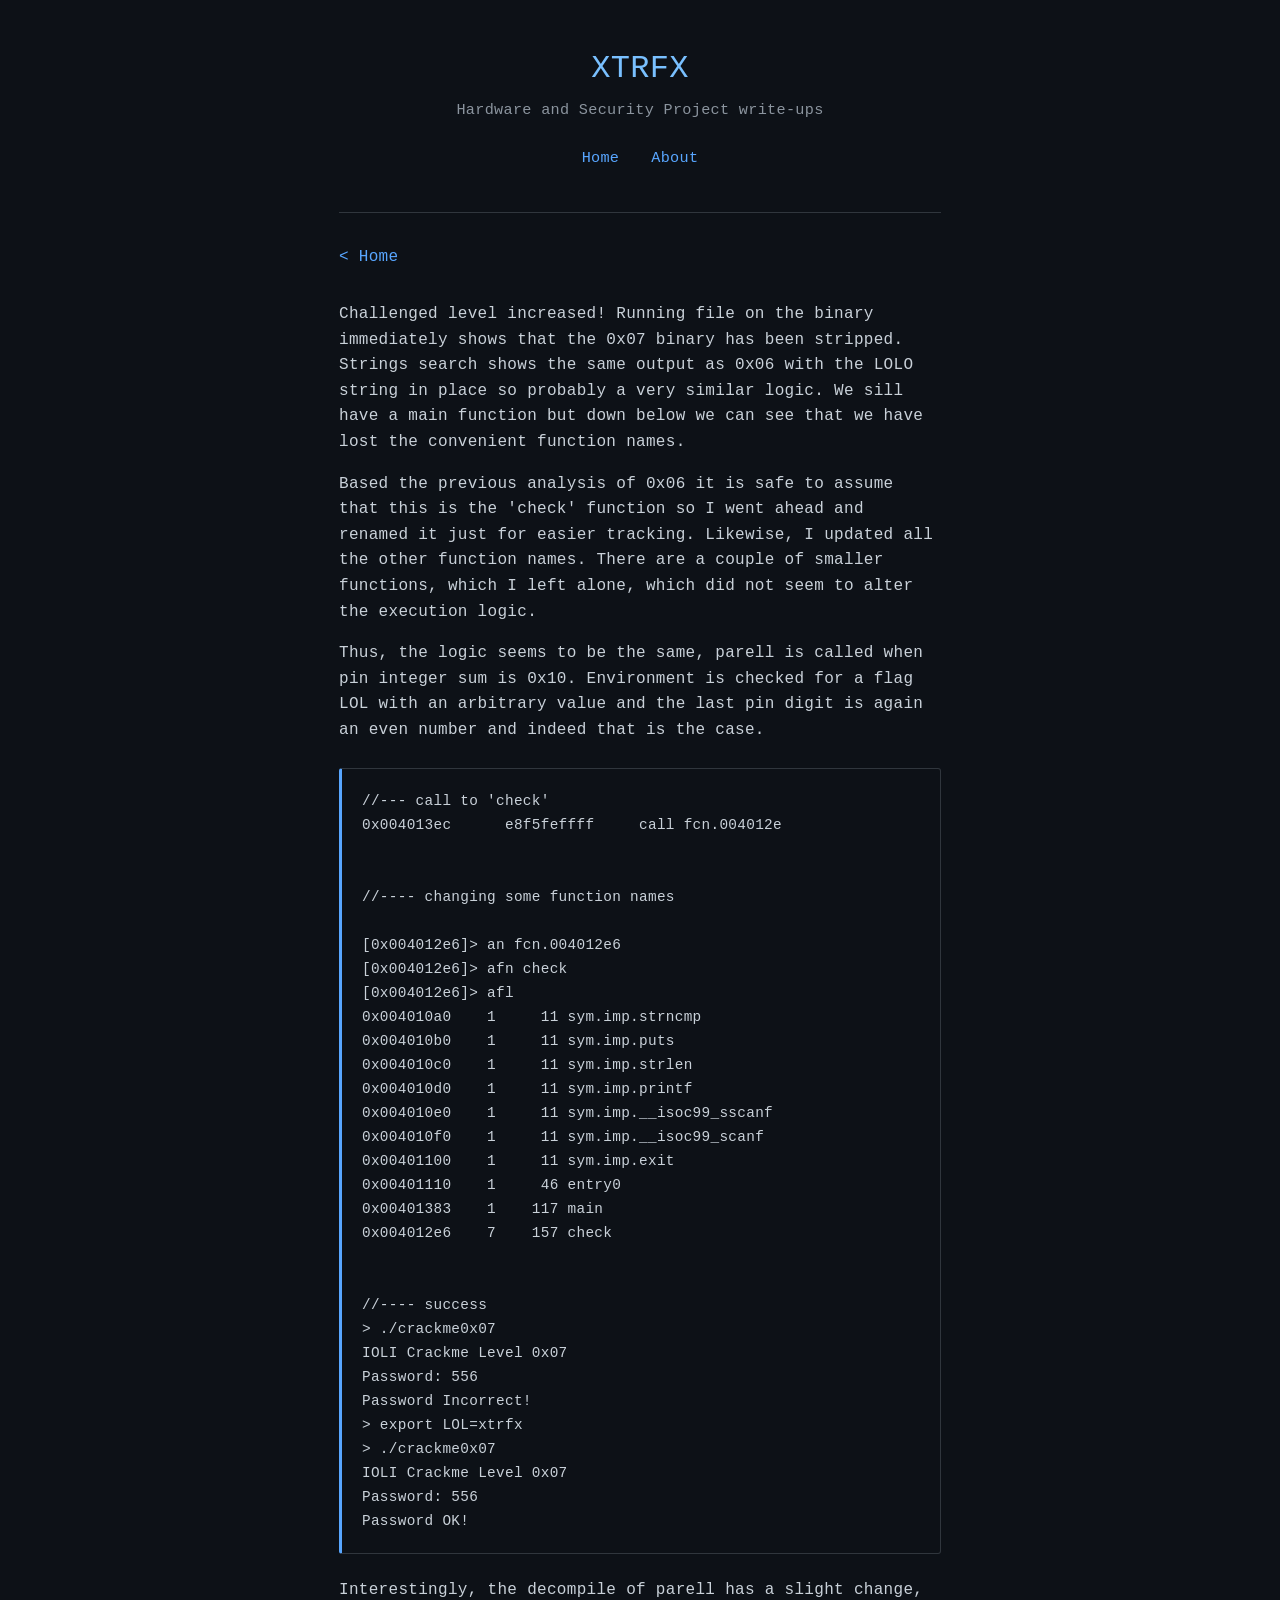
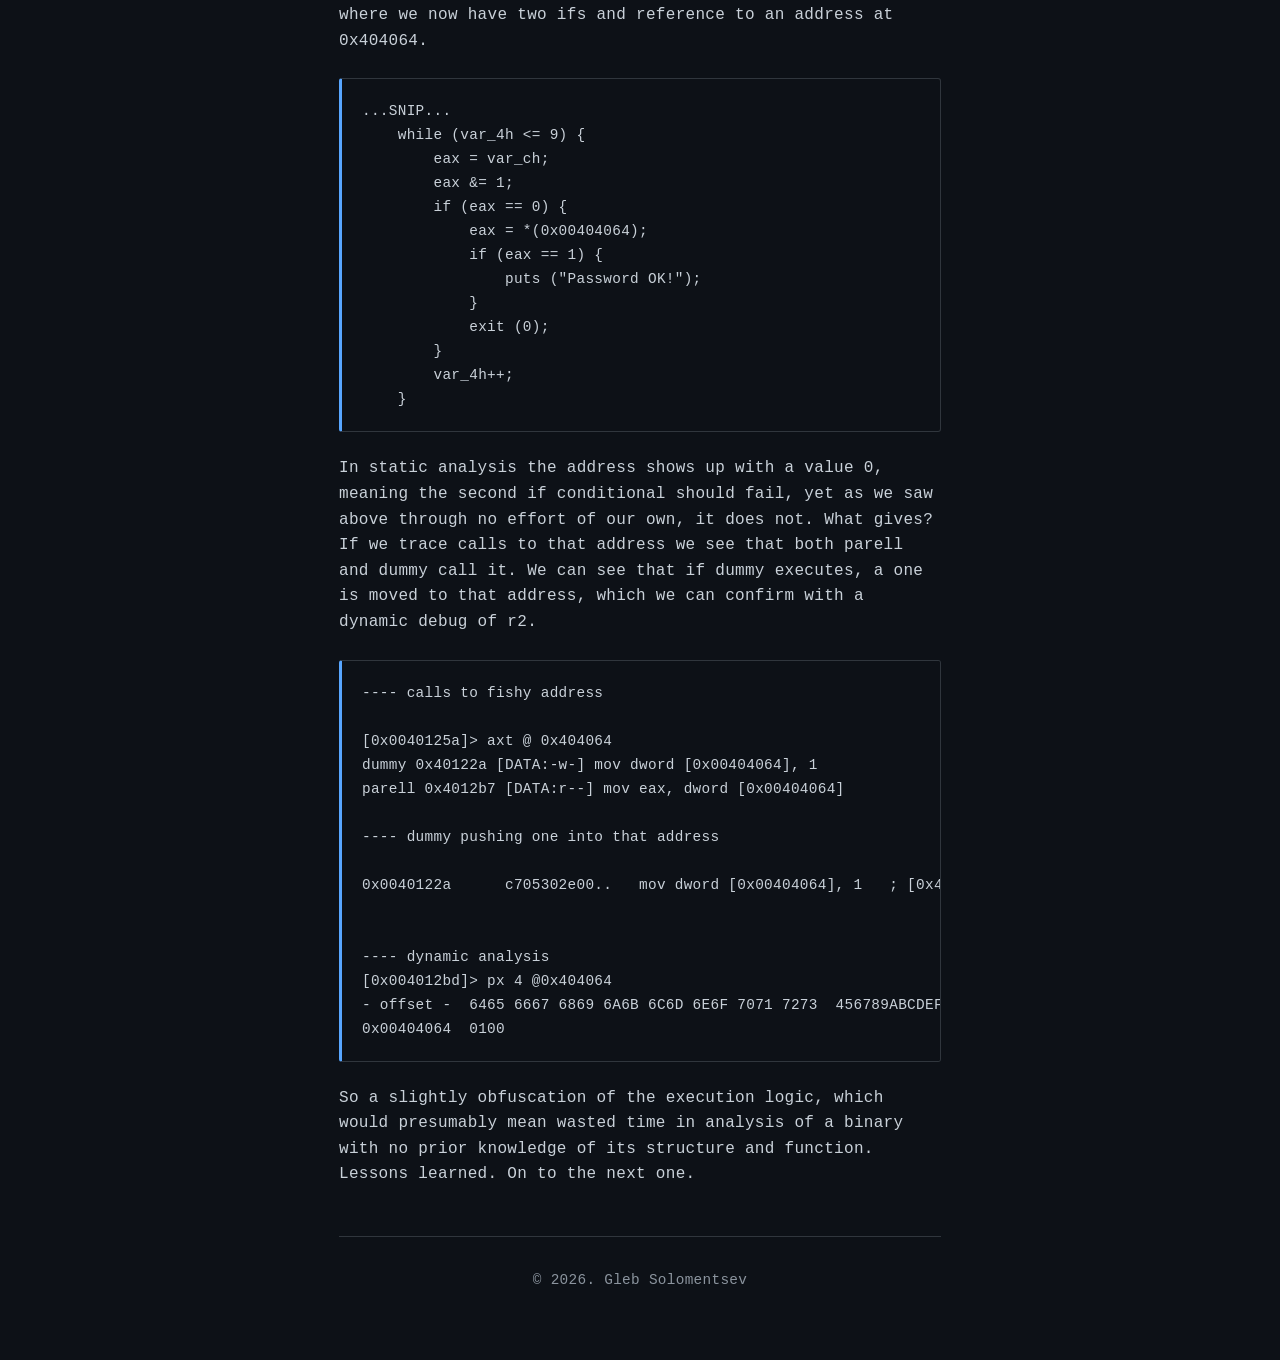
<file: posts/2026-10-23-IOLI_Crackmes_0x07.html>
<!DOCTYPE html>
<html lang="en">

<head>
  <meta charset="UTF-8">
  <meta name="viewport" content="width=device-width, initial-scale=1.0">
  <title>2026-10-23-IOLI_Crackmes_0x07</title>
  <link rel="stylesheet" href="/styles/style.css">
</head>
<body>
  <div class="container">
    <header>
      <h1>XTRFX</h1>
      <p>Hardware and Security Project write-ups</p>
      <nav>
        <ul>
          <li><a href="/index.html">Home</a></li>
          <li><a href="/about.html">About</a></li>
        </ul>
      </nav>
    </header>
    <main>
      <a href="/" class="back-link">Home</a>
      <article>
       <p>Challenged level increased! Running file on the binary immediately shows that the 0x07 binary has been stripped. Strings search shows the same output as 0x06 with the LOLO string in place so probably a very similar logic. We sill have a main function but down below we can see that we have lost the convenient function names. </p>
<p>Based the previous analysis of 0x06 it is safe to assume that this is the 'check' function so I went ahead and renamed it just for easier tracking. Likewise, I updated all the other function names. There are a couple of smaller functions, which I left alone, which did not seem to alter the execution logic. </p>
<p>Thus, the logic seems to be the same, parell is called when pin integer sum is 0x10. Environment is checked for a flag LOL with an arbitrary value and the last pin digit is again an even number and indeed that is the case.</p>
<pre class="codehilite"><code class="language-bash">//--- call to 'check'
0x004013ec      e8f5feffff     call fcn.004012e


//---- changing some function names

[0x004012e6]&gt; an fcn.004012e6
[0x004012e6]&gt; afn check
[0x004012e6]&gt; afl
0x004010a0    1     11 sym.imp.strncmp
0x004010b0    1     11 sym.imp.puts
0x004010c0    1     11 sym.imp.strlen
0x004010d0    1     11 sym.imp.printf
0x004010e0    1     11 sym.imp.__isoc99_sscanf
0x004010f0    1     11 sym.imp.__isoc99_scanf
0x00401100    1     11 sym.imp.exit
0x00401110    1     46 entry0
0x00401383    1    117 main
0x004012e6    7    157 check


//---- success
&gt; ./crackme0x07
IOLI Crackme Level 0x07
Password: 556
Password Incorrect!
&gt; export LOL=xtrfx
&gt; ./crackme0x07
IOLI Crackme Level 0x07
Password: 556
Password OK!
</code></pre>

<p>Interestingly, the decompile of parell has a slight change, where we now have two ifs and reference to an address at 0x404064. </p>
<pre class="codehilite"><code class="language-C">...SNIP...
    while (var_4h &lt;= 9) {
        eax = var_ch;
        eax &amp;= 1;
        if (eax == 0) {
            eax = *(0x00404064);
            if (eax == 1) {
                puts (&quot;Password OK!&quot;);
            }
            exit (0);
        }
        var_4h++;
    }
</code></pre>

<p>In static analysis the address shows up with a value 0, meaning the second if conditional should fail, yet as we saw above through no effort of our own, it does not. What gives? If we trace calls to that address we see that both parell and dummy call it. We can see that if dummy executes, a one is moved to that address, which we can confirm with a dynamic debug of r2. </p>
<pre class="codehilite"><code class="language-bash">---- calls to fishy address

[0x0040125a]&gt; axt @ 0x404064
dummy 0x40122a [DATA:-w-] mov dword [0x00404064], 1
parell 0x4012b7 [DATA:r--] mov eax, dword [0x00404064]

---- dummy pushing one into that address

0x0040122a      c705302e00..   mov dword [0x00404064], 1   ; [0x404064:4]=0


---- dynamic analysis
[0x004012bd]&gt; px 4 @0x404064
- offset -  6465 6667 6869 6A6B 6C6D 6E6F 7071 7273  456789ABCDEF0123
0x00404064  0100
</code></pre>

<p>So a slightly obfuscation of the execution logic, which would presumably mean wasted time in analysis of a binary with no prior knowledge of its structure and function. Lessons learned. On to the next one.</p>
      </article>

    <footer>
      <p>&copy; 2026. Gleb Solomentsev</p>
    </footer>

</body>
</html>
</file>
<file: styles/style.css>
/* Reset and Base Styles */
* {
  margin: 0;
  padding: 0;
  box-sizing: border-box;
}

html {
  font-size: 16px;
  scroll-behavior: smooth;
}

body {
  /* font-family: 'Courier New', Courier, monospace;*/
  font-family: -apple-system, BlindMacSystemFont, 'Segoe UI', 'Roboto', sans-serif;
  background-color: #0d1117;
  color: #c9d1d9;
  line-height: 1.6;
  letter-spacing: 0.3px;
}

/* Typography */
h1, h2, h3, h4, h5, h6 {
  color: #58a6ff;
  font-weight: normal;
  font-family: 'Courier New', Courier, monospace;
  margin-top: 1.5em;
  margin-bottom: 0.5em;
  line-height: 1.3;
}

h1 {
  font-size: 2.5rem;
  margin-bottom: 0.3em;
}

h1::before {
  content: '$ ';
  color: #79c0ff;
}

h2 {
  font-size: 2rem;
  margin-bottom: 0.5em;
  border-bottom: 1px solid #30363d;
  padding-bottom: 0.3em;
}

h2::before {
  content: '> ';
  color: #79c0ff;
}

h3 {
  font-size: 1.5rem;
}

h3::before {
  content: '>> ';
  color: #79c0ff;
  margin-right: 0.25em;
}

h4 {
  font-size: 1.25rem;
}

p {
  margin-bottom: 1em;
}

a {
  color: #58a6ff;
  text-decoration: underline;
  transition: color 0.2s ease, background-color 0.2s ease;
}

a:hover {
  color: #79c0ff;
  background-color: rgba(88, 166, 255, 0.1);
}

/* Code Blocks */
code {
  font-family: 'Courier New', Courier, monospace;
  font-size: 0.9em;
  background-color: #161b22;
  padding: 2px 6px;
  border-radius: 3px;
  color: #79c0ff;
}

pre {
  background-color: #0d1117;
  border: 1px solid #30363d;
  border-left: 3px solid #58a6ff;
  padding: 1.25rem;
  border-radius: 3px;
  overflow-x: auto;
  margin: 1.5em 0;
  line-height: 1.5;
}

pre code {
  background-color: transparent;
  padding: 0;
  color: #c9d1d9;
}

/* Syntax highlighting for code */
pre code .keyword {
  color: #ff7b72;
}

pre code .string {
  color: #a5d6ff;
}

pre code .function {
  color: #d2a8ff;
}

pre code .comment {
  color: #8b949e;
}
/* Logs and File entries */

.log {
    width: 100%;
    height: 500px;
    border: 1px solid #ccc;
    overflow-y: scroll;
    padding: 10px;
    font-family: monospace;
}

/* Lists */
ul, ol {
  margin-left: 1.5em;
  margin-bottom: 1em;
}

li {
  margin-bottom: 0.5em;
}

ul > li::marker {
  color: #58a6ff;
}

blockquote {
  border-left: 2px solid #30363d;
  padding-left: 1.25rem;
  margin: 1.5em 0;
  color: #8b949e;
  font-family: 'Courier New', Courier, monospace;
}

blockquote::before {
  content: '# ';
  color: #58a6ff;
  margin-right: 0.5em;
}

/* Horizontal Rule */
hr {
  border: none;
  border-top: 1px solid #30363d;
  margin: 2em 0;
}

/* Tables */
table {
  width: 100%;
  border-collapse: collapse;
  margin: 1.5em 0;
  font-family: 'Courier New', Courier, monospace;
  font-size: 0.95em;
}

th, td {
  padding: 0.75em 0;
  text-align: left;
  border: none;
}

th {
  color: #58a6ff;
  font-weight: normal;
  border-bottom: 1px solid #30363d;
  padding-bottom: 0.5em;
}

td {
  border-bottom: 1px solid #21262d;
  padding-top: 0.5em;
  padding-bottom: 0.5em;
}

tr:last-child td {
  border-bottom: none;
}

tr:hover {
  background-color: transparent;
}

tr:hover td:first-child a {
  color: #79c0ff;
  background-color: rgba(88, 166, 255, 0.1);
}

/* Date column styling */
td:last-child {
  color: #8b949e;
  text-align: right;
  white-space: nowrap;
  padding-left: 2rem;
}

td:last-child::before {
  content: '@ ';
  color: #58a6ff;
}

/* Images */
img {
  max-width: 100%;
  height: auto;
  border: 1px solid #30363d;
  display: block;
  margin: 1.5em 0;
  border-radius: 3px;
}

/* Main Layout - Centered Column */
.container {
  max-width: 650px;
  margin: 0 auto;
  padding: 0 1.5rem;
  display: flex;
  flex-direction: column;
  min-height: 100vh;
}

/* Header */
header {
  padding: 3rem 0 2rem 0;
  border-bottom: 1px solid #30363d;
  margin-bottom: 2rem;
  font-family: 'Courier New', Courier, monospace;
  text-align: center;
}

header h1 {
  margin: 0;
  font-size: 2rem;
  color: #79c0ff;
}

header h1::before {
  content: '';
}

header p {
  color: #8b949e;
  margin: 0.5rem 0 0 0;
  font-size: 0.95rem;
}

header p::before {
  content: '';
}

/* Navigation */
nav {
  margin-top: 1.5rem;
  text-align: center;
}

nav ul {
  list-style: none;
  margin: 0;
  display: flex;
  gap: 2rem;
  flex-wrap: wrap;
  justify-content: center;
}

nav li::before {
  content: '';
}

nav li::after {
  content: '';
}

nav a {
  color: #58a6ff;
  font-size: 0.95rem;
  transition: color 0.2s ease, background-color 0.2s ease;
  text-decoration: none;
}

nav a:hover {
  color: #79c0ff;
  background-color: rgba(88, 166, 255, 0.1);
}

/* Main Content */
main {
  flex: 1;
  font-family: 'Courier New', Courier, monospace;
}

/* Posts Table */
.posts-table {
  margin: 2rem 0;
}

.posts-table table {
  margin: 0;
}

.posts-table th {
  padding-bottom: 1rem;
  font-size: 0.9em;
  color: #58a6ff;
}

.posts-table td a {
  color: #58a6ff;
  text-decoration: none;
}

.posts-table td a:hover {
  color: #79c0ff;
  background-color: rgba(88, 166, 255, 0.1);
}

.posts-table td:first-child {
  padding-right: 2rem;
}

/* Footer */
footer {
  border-top: 1px solid #30363d;
  padding: 2rem 0;
  margin-top: 3rem;
  color: #8b949e;
  font-size: 0.9rem;
  text-align: center;
  font-family: 'Courier New', Courier, monospace;
}

footer::before {
  content: '';
}

footer::after {
  content: '';
}

footer p {
  margin: 0;
}

/* Article Page */
article {
  background-color: transparent;
  padding: 0;
  border: none;
  margin-bottom: 2rem;
  font-family: 'Courier New', Courier, monospace;
}

article h1 {
  margin-top: 0;
  text-align: left;
  color: #79c0ff;
}

article h1::before {
  content: '$ ';
}

.article-meta {
  color: #8b949e;
  font-size: 0.95rem;
  margin-bottom: 2rem;
  padding-bottom: 1rem;
  border-bottom: 1px solid #30363d;
}

.article-meta::before {
  content: '';
}

/* Back link */
.back-link {
  display: inline-block;
  margin-bottom: 2rem;
  color: #58a6ff;
  text-decoration: none;
  transition: color 0.2s ease, background-color 0.2s ease;
}

.back-link:hover {
  color: #79c0ff;
  background-color: rgba(88, 166, 255, 0.1);
}

.back-link::before {
  content: '< ';
  color: #58a6ff;
}

/* Responsive */
@media (max-width: 640px) {
  .container {
    max-width: 100%;
    padding: 0 1rem;
  }

  header {
    padding: 2rem 0 1.5rem 0;
  }

  h1 {
    font-size: 2rem;
  }

  h2 {
    font-size: 1.5rem;
  }

  h3 {
    font-size: 1.25rem;
  }

  nav ul {
    gap: 1rem;
  }

  .posts-table td:first-child {
    padding-right: 1rem;
  }

  td:last-child {
    padding-left: 1rem;
    font-size: 0.85em;
  }

  pre {
    padding: 1rem;
  }
}
</file>
